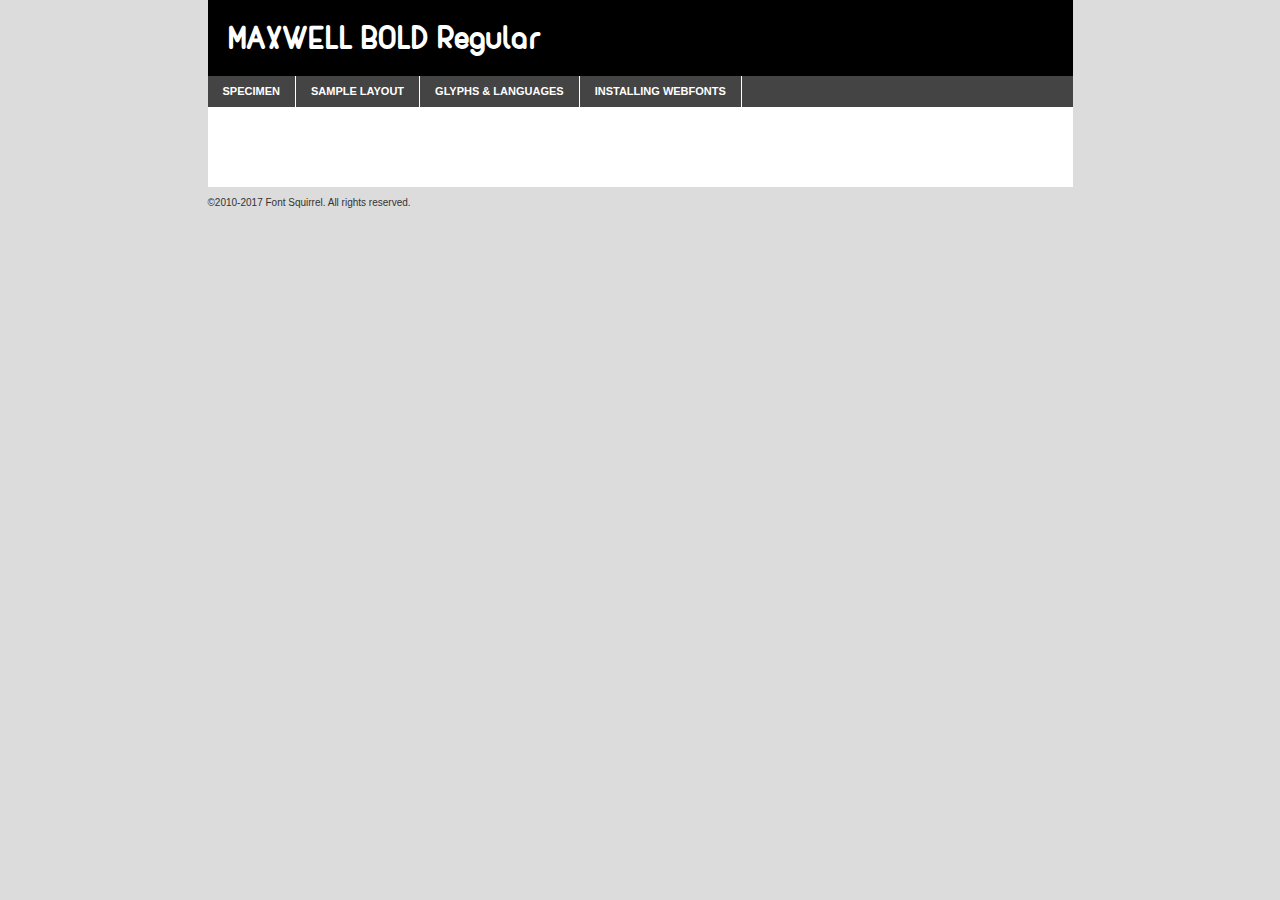
<file: font/maxwell.bold-demo.html>
<!DOCTYPE html PUBLIC "-//W3C//DTD XHTML 1.0 Transitional//EN"
	"http://www.w3.org/TR/xhtml1/DTD/xhtml1-transitional.dtd">

<html xmlns="http://www.w3.org/1999/xhtml" xml:lang="en" lang="en">
<head>
	<meta http-equiv="Content-Type" content="text/html; charset=utf-8" />
	<script src="http://ajax.googleapis.com/ajax/libs/jquery/1.7.2/jquery.min.js" type="text/javascript" charset="utf-8"></script>
	<script type="text/javascript">
	(function($){$.fn.easyTabs=function(option){var param=jQuery.extend({fadeSpeed:"fast",defaultContent:1,activeClass:'active'},option);$(this).each(function(){var thisId="#"+this.id;if(param.defaultContent==''){param.defaultContent=1;}
	if(typeof param.defaultContent=="number")
	{var defaultTab=$(thisId+" .tabs li:eq("+(param.defaultContent-1)+") a").attr('href').substr(1);}else{var defaultTab=param.defaultContent;}
	$(thisId+" .tabs li a").each(function(){var tabToHide=$(this).attr('href').substr(1);$("#"+tabToHide).addClass('easytabs-tab-content');});hideAll();changeContent(defaultTab);function hideAll(){$(thisId+" .easytabs-tab-content").hide();}
	function changeContent(tabId){hideAll();$(thisId+" .tabs li").removeClass(param.activeClass);$(thisId+" .tabs li a[href=#"+tabId+"]").closest('li').addClass(param.activeClass);if(param.fadeSpeed!="none")
	{$(thisId+" #"+tabId).fadeIn(param.fadeSpeed);}else{$(thisId+" #"+tabId).show();}}
	$(thisId+" .tabs li").click(function(){var tabId=$(this).find('a').attr('href').substr(1);changeContent(tabId);return false;});});}})(jQuery);
	</script>
	<link rel="stylesheet" href="specimen_files/specimen_stylesheet.css" type="text/css" charset="utf-8" />
	<link rel="stylesheet" href="stylesheet.css" type="text/css" charset="utf-8" />

	<style type="text/css">
					body{
				font-family: 'maxwell_boldregular';
							}
		</style>

	<title>MAXWELL BOLD Regular Specimen</title>
	
	
	<script type="text/javascript" charset="utf-8">
		$(document).ready(function() {
			$('#container').easyTabs({defaultContent:1});
		});
	</script>
</head>

<body>
<div id="container">
	<div id="header">
		MAXWELL BOLD Regular	</div>
	<ul class="tabs">
		<li><a href="#specimen">Specimen</a></li>
		<li><a href="#layout">Sample Layout</a></li>
				<li><a href="#glyphs">Glyphs &amp; Languages</a></li>
		<li><a href="#installing">Installing Webfonts</a></li>
		
	</ul>
	
	<div id="main_content">

		
			<div id="specimen">
		
				<div class="section">
					<div class="grid12 firstcol">
						<div class="huge">AaBb</div>
					</div>
				</div>
		
				<div class="section">
					<div class="glyph_range">A&#x200B;B&#x200b;C&#x200b;D&#x200b;E&#x200b;F&#x200b;G&#x200b;H&#x200b;I&#x200b;J&#x200b;K&#x200b;L&#x200b;M&#x200b;N&#x200b;O&#x200b;P&#x200b;Q&#x200b;R&#x200b;S&#x200b;T&#x200b;U&#x200b;V&#x200b;W&#x200b;X&#x200b;Y&#x200b;Z&#x200b;a&#x200b;b&#x200b;c&#x200b;d&#x200b;e&#x200b;f&#x200b;g&#x200b;h&#x200b;i&#x200b;j&#x200b;k&#x200b;l&#x200b;m&#x200b;n&#x200b;o&#x200b;p&#x200b;q&#x200b;r&#x200b;s&#x200b;t&#x200b;u&#x200b;v&#x200b;w&#x200b;x&#x200b;y&#x200b;z&#x200b;1&#x200b;2&#x200b;3&#x200b;4&#x200b;5&#x200b;6&#x200b;7&#x200b;8&#x200b;9&#x200b;0&#x200b;&amp;&#x200b;.&#x200b;,&#x200b;?&#x200b;!&#x200b;&#64;&#x200b;(&#x200b;)&#x200b;#&#x200b;$&#x200b;%&#x200b;*&#x200b;+&#x200b;-&#x200b;=&#x200b;:&#x200b;;</div>
				</div>
				<div class="section">
					<div class="grid12 firstcol">
						<table class="sample_table">
							<tr><td>10</td><td class="size10">abcdefghijklmnopqrstuvwxyzABCDEFGHIJKLMNOPQRSTUVWXYZ0123456789abcdefghijklmnopqrstuvwxyzABCDEFGHIJKLMNOPQRSTUVWXYZ0123456789abcdefghijklmnopqrstuvwxyzABCDEFGHIJKLMNOPQRSTUVWXYZ</td></tr>
							<tr><td>11</td><td class="size11">abcdefghijklmnopqrstuvwxyzABCDEFGHIJKLMNOPQRSTUVWXYZ0123456789abcdefghijklmnopqrstuvwxyzABCDEFGHIJKLMNOPQRSTUVWXYZ0123456789abcdefghijklmnopqrstuvwxyzABCDEFGHIJKLMNOPQRSTUVWXYZ</td></tr>
							<tr><td>12</td><td class="size12">abcdefghijklmnopqrstuvwxyzABCDEFGHIJKLMNOPQRSTUVWXYZ0123456789abcdefghijklmnopqrstuvwxyzABCDEFGHIJKLMNOPQRSTUVWXYZ0123456789abcdefghijklmnopqrstuvwxyzABCDEFGHIJKLMNOPQRSTUVWXYZ</td></tr>
							<tr><td>13</td><td class="size13">abcdefghijklmnopqrstuvwxyzABCDEFGHIJKLMNOPQRSTUVWXYZ0123456789abcdefghijklmnopqrstuvwxyzABCDEFGHIJKLMNOPQRSTUVWXYZ0123456789abcdefghijklmnopqrstuvwxyzABCDEFGHIJKLMNOPQRSTUVWXYZ</td></tr>
							<tr><td>14</td><td class="size14">abcdefghijklmnopqrstuvwxyzABCDEFGHIJKLMNOPQRSTUVWXYZ0123456789abcdefghijklmnopqrstuvwxyzABCDEFGHIJKLMNOPQRSTUVWXYZ0123456789abcdefghijklmnopqrstuvwxyzABCDEFGHIJKLMNOPQRSTUVWXYZ</td></tr>
							<tr><td>16</td><td class="size16">abcdefghijklmnopqrstuvwxyzABCDEFGHIJKLMNOPQRSTUVWXYZ0123456789abcdefghijklmnopqrstuvwxyzABCDEFGHIJKLMNOPQRSTUVWXYZ</td></tr>
							<tr><td>18</td><td class="size18">abcdefghijklmnopqrstuvwxyzABCDEFGHIJKLMNOPQRSTUVWXYZ0123456789abcdefghijklmnopqrstuvwxyzABCDEFGHIJKLMNOPQRSTUVWXYZ</td></tr>
							<tr><td>20</td><td class="size20">abcdefghijklmnopqrstuvwxyzABCDEFGHIJKLMNOPQRSTUVWXYZ0123456789abcdefghijklmnopqrstuvwxyzABCDEFGHIJKLMNOPQRSTUVWXYZ</td></tr>
							<tr><td>24</td><td class="size24">abcdefghijklmnopqrstuvwxyzABCDEFGHIJKLMNOPQRSTUVWXYZ0123456789abcdefghijklmnopqrstuvwxyzABCDEFGHIJKLMNOPQRSTUVWXYZ</td></tr>
							<tr><td>30</td><td class="size30">abcdefghijklmnopqrstuvwxyzABCDEFGHIJKLMNOPQRSTUVWXYZ0123456789abcdefghijklmnopqrstuvwxyzABCDEFGHIJKLMNOPQRSTUVWXYZ</td></tr>
							<tr><td>36</td><td class="size36">abcdefghijklmnopqrstuvwxyzABCDEFGHIJKLMNOPQRSTUVWXYZ0123456789abcdefghijklmnopqrstuvwxyzABCDEFGHIJKLMNOPQRSTUVWXYZ</td></tr>
							<tr><td>48</td><td class="size48">abcdefghijklmnopqrstuvwxyzABCDEFGHIJKLMNOPQRSTUVWXYZ0123456789abcdefghijklmnopqrstuvwxyzABCDEFGHIJKLMNOPQRSTUVWXYZ</td></tr>
							<tr><td>60</td><td class="size60">abcdefghijklmnopqrstuvwxyzABCDEFGHIJKLMNOPQRSTUVWXYZ0123456789abcdefghijklmnopqrstuvwxyzABCDEFGHIJKLMNOPQRSTUVWXYZ</td></tr>
							<tr><td>72</td><td class="size72">abcdefghijklmnopqrstuvwxyzABCDEFGHIJKLMNOPQRSTUVWXYZ0123456789abcdefghijklmnopqrstuvwxyzABCDEFGHIJKLMNOPQRSTUVWXYZ</td></tr>
							<tr><td>90</td><td class="size90">abcdefghijklmnopqrstuvwxyzABCDEFGHIJKLMNOPQRSTUVWXYZ0123456789abcdefghijklmnopqrstuvwxyzABCDEFGHIJKLMNOPQRSTUVWXYZ</td></tr>
						</table>
				
					</div>
			
				</div>
		
		
		
								<div class="section" id="bodycomparison">


										<div id="xheight">
				<div class="fontbody">&#x25FC;&#x25FC;&#x25FC;&#x25FC;&#x25FC;&#x25FC;&#x25FC;&#x25FC;&#x25FC;&#x25FC;&#x25FC;&#x25FC;&#x25FC;&#x25FC;&#x25FC;&#x25FC;&#x25FC;&#x25FC;&#x25FC;&#x25FC;&#x25FC;&#x25FC;&#x25FC;&#x25FC;&#x25FC;&#x25FC;&#x25FC;&#x25FC;&#x25FC;&#x25FC;&#x25FC;&#x25FC;&#x25FC;&#x25FC;&#x25FC;&#x25FC;&#x25FC;&#x25FC;&#x25FC;&#x25FC;&#x25FC;&#x25FC;&#x25FC;&#x25FC;&#x25FC;&#x25FC;&#x25FC;&#x25FC;&#x25FC;&#x25FC;&#x25FC;&#x25FC;&#x25FC;&#x25FC;&#x25FC;&#x25FC;&#x25FC;&#x25FC;&#x25FC;&#x25FC;&#x25FC;&#x25FC;&#x25FC;&#x25FC;&#x25FC;&#x25FC;&#x25FC;&#x25FC;&#x25FC;&#x25FC;&#x25FC;&#x25FC;&#x25FC;&#x25FC;&#x25FC;&#x25FC;&#x25FC;&#x25FC;&#x25FC;&#x25FC;&#x25FC;&#x25FC;&#x25FC;&#x25FC;&#x25FC;&#x25FC;&#x25FC;&#x25FC;&#x25FC;&#x25FC;&#x25FC;&#x25FC;&#x25FC;&#x25FC;&#x25FC;&#x25FC;&#x25FC;&#x25FC;&#x25FC;body</div><div class="arialbody">body</div><div class="verdanabody">body</div><div class="georgiabody">body</div></div>
										<div class="fontbody" style="z-index:1">
											body<span>MAXWELL BOLD Regular</span>
										</div>
										<div class="arialbody" style="z-index:1">
											body<span>Arial</span>
										</div>
										<div class="verdanabody" style="z-index:1">
											body<span>Verdana</span>
										</div>
										<div class="georgiabody" style="z-index:1">
											body<span>Georgia</span>
										</div>



								</div>
		
		
				<div class="section psample psample_row1" id="">
					
					<div class="grid2 firstcol">
						<p class="size10"><span>10.</span>Aenean lacinia bibendum nulla sed consectetur. Fusce dapibus, tellus ac cursus commodo, tortor mauris condimentum nibh, ut fermentum massa justo sit amet risus. Nullam id dolor id nibh ultricies vehicula ut id elit. Cum sociis natoque penatibus et magnis dis parturient montes, nascetur ridiculus mus. Nulla vitae elit libero, a pharetra augue.</p>
			
					</div>
					<div class="grid3">
						<p class="size11"><span>11.</span>Aenean lacinia bibendum nulla sed consectetur. Fusce dapibus, tellus ac cursus commodo, tortor mauris condimentum nibh, ut fermentum massa justo sit amet risus. Nullam id dolor id nibh ultricies vehicula ut id elit. Cum sociis natoque penatibus et magnis dis parturient montes, nascetur ridiculus mus. Nulla vitae elit libero, a pharetra augue.</p>
			
					</div>
					<div class="grid3">
						<p class="size12"><span>12.</span>Aenean lacinia bibendum nulla sed consectetur. Fusce dapibus, tellus ac cursus commodo, tortor mauris condimentum nibh, ut fermentum massa justo sit amet risus. Nullam id dolor id nibh ultricies vehicula ut id elit. Cum sociis natoque penatibus et magnis dis parturient montes, nascetur ridiculus mus. Nulla vitae elit libero, a pharetra augue.</p>
			
					</div>
					<div class="grid4">
						<p class="size13"><span>13.</span>Aenean lacinia bibendum nulla sed consectetur. Fusce dapibus, tellus ac cursus commodo, tortor mauris condimentum nibh, ut fermentum massa justo sit amet risus. Nullam id dolor id nibh ultricies vehicula ut id elit. Cum sociis natoque penatibus et magnis dis parturient montes, nascetur ridiculus mus. Nulla vitae elit libero, a pharetra augue.</p>
			
					</div>
					<div class="white_blend"></div>
					
				</div>
				<div class="section psample psample_row2" id="">
					<div class="grid3 firstcol">
						<p class="size14"><span>14.</span>Aenean lacinia bibendum nulla sed consectetur. Fusce dapibus, tellus ac cursus commodo, tortor mauris condimentum nibh, ut fermentum massa justo sit amet risus. Nullam id dolor id nibh ultricies vehicula ut id elit. Cum sociis natoque penatibus et magnis dis parturient montes, nascetur ridiculus mus. Nulla vitae elit libero, a pharetra augue.</p>
			
					</div>
					<div class="grid4">
						<p class="size16"><span>16.</span>Aenean lacinia bibendum nulla sed consectetur. Fusce dapibus, tellus ac cursus commodo, tortor mauris condimentum nibh, ut fermentum massa justo sit amet risus. Nullam id dolor id nibh ultricies vehicula ut id elit. Cum sociis natoque penatibus et magnis dis parturient montes, nascetur ridiculus mus. Nulla vitae elit libero, a pharetra augue.</p>
			
					</div>
					<div class="grid5">
						<p class="size18"><span>18.</span>Aenean lacinia bibendum nulla sed consectetur. Fusce dapibus, tellus ac cursus commodo, tortor mauris condimentum nibh, ut fermentum massa justo sit amet risus. Nullam id dolor id nibh ultricies vehicula ut id elit. Cum sociis natoque penatibus et magnis dis parturient montes, nascetur ridiculus mus. Nulla vitae elit libero, a pharetra augue.</p>
			
					</div>

					<div class="white_blend"></div>

				</div>
				
				<div class="section psample psample_row3" id="">
					<div class="grid5 firstcol">
						<p class="size20"><span>20.</span>Aenean lacinia bibendum nulla sed consectetur. Fusce dapibus, tellus ac cursus commodo, tortor mauris condimentum nibh, ut fermentum massa justo sit amet risus. Nullam id dolor id nibh ultricies vehicula ut id elit. Cum sociis natoque penatibus et magnis dis parturient montes, nascetur ridiculus mus. Nulla vitae elit libero, a pharetra augue.</p>
					</div>
					<div class="grid7">
						<p class="size24"><span>24.</span>Aenean lacinia bibendum nulla sed consectetur. Fusce dapibus, tellus ac cursus commodo, tortor mauris condimentum nibh, ut fermentum massa justo sit amet risus. Nullam id dolor id nibh ultricies vehicula ut id elit. Cum sociis natoque penatibus et magnis dis parturient montes, nascetur ridiculus mus. Nulla vitae elit libero, a pharetra augue.</p>
					</div>
					
					<div class="white_blend"></div>
					
				</div>
				
				<div class="section psample psample_row4" id="">
					<div class="grid12 firstcol">
						<p class="size30"><span>30.</span>Aenean lacinia bibendum nulla sed consectetur. Fusce dapibus, tellus ac cursus commodo, tortor mauris condimentum nibh, ut fermentum massa justo sit amet risus. Nullam id dolor id nibh ultricies vehicula ut id elit. Cum sociis natoque penatibus et magnis dis parturient montes, nascetur ridiculus mus. Nulla vitae elit libero, a pharetra augue.</p>
					</div>
					<div class="white_blend"></div>
					
				</div>
				
				
				
				<div class="section psample psample_row1 fullreverse">
					<div class="grid2 firstcol">
						<p class="size10"><span>10.</span>Aenean lacinia bibendum nulla sed consectetur. Fusce dapibus, tellus ac cursus commodo, tortor mauris condimentum nibh, ut fermentum massa justo sit amet risus. Nullam id dolor id nibh ultricies vehicula ut id elit. Cum sociis natoque penatibus et magnis dis parturient montes, nascetur ridiculus mus. Nulla vitae elit libero, a pharetra augue.</p>
			
					</div>
					<div class="grid3">
						<p class="size11"><span>11.</span>Aenean lacinia bibendum nulla sed consectetur. Fusce dapibus, tellus ac cursus commodo, tortor mauris condimentum nibh, ut fermentum massa justo sit amet risus. Nullam id dolor id nibh ultricies vehicula ut id elit. Cum sociis natoque penatibus et magnis dis parturient montes, nascetur ridiculus mus. Nulla vitae elit libero, a pharetra augue.</p>
			
					</div>
					<div class="grid3">
						<p class="size12"><span>12.</span>Aenean lacinia bibendum nulla sed consectetur. Fusce dapibus, tellus ac cursus commodo, tortor mauris condimentum nibh, ut fermentum massa justo sit amet risus. Nullam id dolor id nibh ultricies vehicula ut id elit. Cum sociis natoque penatibus et magnis dis parturient montes, nascetur ridiculus mus. Nulla vitae elit libero, a pharetra augue.</p>
			
					</div>
					<div class="grid4">
						<p class="size13"><span>13.</span>Aenean lacinia bibendum nulla sed consectetur. Fusce dapibus, tellus ac cursus commodo, tortor mauris condimentum nibh, ut fermentum massa justo sit amet risus. Nullam id dolor id nibh ultricies vehicula ut id elit. Cum sociis natoque penatibus et magnis dis parturient montes, nascetur ridiculus mus. Nulla vitae elit libero, a pharetra augue.</p>
			
					</div>
					<div class="black_blend"></div>
					
				</div>
				
				<div class="section psample psample_row2 fullreverse">
					<div class="grid3 firstcol">
						<p class="size14"><span>14.</span>Aenean lacinia bibendum nulla sed consectetur. Fusce dapibus, tellus ac cursus commodo, tortor mauris condimentum nibh, ut fermentum massa justo sit amet risus. Nullam id dolor id nibh ultricies vehicula ut id elit. Cum sociis natoque penatibus et magnis dis parturient montes, nascetur ridiculus mus. Nulla vitae elit libero, a pharetra augue.</p>
			
					</div>
					<div class="grid4">
						<p class="size16"><span>16.</span>Aenean lacinia bibendum nulla sed consectetur. Fusce dapibus, tellus ac cursus commodo, tortor mauris condimentum nibh, ut fermentum massa justo sit amet risus. Nullam id dolor id nibh ultricies vehicula ut id elit. Cum sociis natoque penatibus et magnis dis parturient montes, nascetur ridiculus mus. Nulla vitae elit libero, a pharetra augue.</p>
			
					</div>
					<div class="grid5">
						<p class="size18"><span>18.</span>Aenean lacinia bibendum nulla sed consectetur. Fusce dapibus, tellus ac cursus commodo, tortor mauris condimentum nibh, ut fermentum massa justo sit amet risus. Nullam id dolor id nibh ultricies vehicula ut id elit. Cum sociis natoque penatibus et magnis dis parturient montes, nascetur ridiculus mus. Nulla vitae elit libero, a pharetra augue.</p>
			
					</div>
					<div class="black_blend"></div>

				</div>
				
				<div class="section psample fullreverse psample_row3" id="">
					<div class="grid5 firstcol">
						<p class="size20"><span>20.</span>Aenean lacinia bibendum nulla sed consectetur. Fusce dapibus, tellus ac cursus commodo, tortor mauris condimentum nibh, ut fermentum massa justo sit amet risus. Nullam id dolor id nibh ultricies vehicula ut id elit. Cum sociis natoque penatibus et magnis dis parturient montes, nascetur ridiculus mus. Nulla vitae elit libero, a pharetra augue.</p>
					</div>
					<div class="grid7">
						<p class="size24"><span>24.</span>Aenean lacinia bibendum nulla sed consectetur. Fusce dapibus, tellus ac cursus commodo, tortor mauris condimentum nibh, ut fermentum massa justo sit amet risus. Nullam id dolor id nibh ultricies vehicula ut id elit. Cum sociis natoque penatibus et magnis dis parturient montes, nascetur ridiculus mus. Nulla vitae elit libero, a pharetra augue.</p>
					</div>
					
					<div class="black_blend"></div>
					
				</div>
				
				<div class="section psample fullreverse psample_row4" id="" style="border-bottom: 20px #000 solid;">
					<div class="grid12 firstcol">
						<p class="size30"><span>30.</span>Aenean lacinia bibendum nulla sed consectetur. Fusce dapibus, tellus ac cursus commodo, tortor mauris condimentum nibh, ut fermentum massa justo sit amet risus. Nullam id dolor id nibh ultricies vehicula ut id elit. Cum sociis natoque penatibus et magnis dis parturient montes, nascetur ridiculus mus. Nulla vitae elit libero, a pharetra augue.</p>
					</div>
					<div class="black_blend"></div>
					
				</div>
				
				
				
				
			</div>
			
			<div id="layout">
				
				<div class="section">
					
					<div class="grid12 firstcol">
						<h1>Lorem Ipsum Dolor</h1>
						<h2>Etiam porta sem malesuada magna mollis euismod</h2>
						
						<p class="byline">By <a href="#link">Aenean Lacinia</a></p>
					</div>
				</div>
				<div class="section">
					<div class="grid8 firstcol">
						<p class="large">Donec sed odio dui. Morbi leo risus, porta ac consectetur ac, vestibulum at eros. Fusce dapibus, tellus ac cursus commodo, tortor mauris condimentum nibh, ut fermentum massa justo sit amet risus. </p>

						
						<h3>Pellentesque ornare sem</h3>

						<p>Maecenas sed diam eget risus varius blandit sit amet non magna. Maecenas faucibus mollis interdum. Donec ullamcorper nulla non metus auctor fringilla. Nullam id dolor id nibh ultricies vehicula ut id elit. Nullam id dolor id nibh ultricies vehicula ut id elit. </p>

						<p>Aenean eu leo quam. Pellentesque ornare sem lacinia quam venenatis vestibulum. Lorem ipsum dolor sit amet, consectetur adipiscing elit. Cum sociis natoque penatibus et magnis dis parturient montes, nascetur ridiculus mus. </p>

						<p>Nulla vitae elit libero, a pharetra augue. Praesent commodo cursus magna, vel scelerisque nisl consectetur et. Aenean lacinia bibendum nulla sed consectetur. </p>

						<p>Nullam quis risus eget urna mollis ornare vel eu leo. Nullam quis risus eget urna mollis ornare vel eu leo. Maecenas sed diam eget risus varius blandit sit amet non magna. Donec ullamcorper nulla non metus auctor fringilla. </p>

						<h3>Cras mattis consectetur</h3>

						<p>Aenean eu leo quam. Pellentesque ornare sem lacinia quam venenatis vestibulum. Aenean lacinia bibendum nulla sed consectetur. Integer posuere erat a ante venenatis dapibus posuere velit aliquet. Cras mattis consectetur purus sit amet fermentum. </p>

						<p>Nullam id dolor id nibh ultricies vehicula ut id elit. Nullam quis risus eget urna mollis ornare vel eu leo. Cras mattis consectetur purus sit amet fermentum.</p>
					</div>
					
					<div class="grid4 sidebar">
						
						<div class="box reverse">
							<p class="last">Nullam quis risus eget urna mollis ornare vel eu leo. Donec ullamcorper nulla non metus auctor fringilla. Cras mattis consectetur purus sit amet fermentum. Sed posuere consectetur est at lobortis. Lorem ipsum dolor sit amet, consectetur adipiscing elit. </p>
						</div>
						
						<p class="caption">Maecenas sed diam eget risus varius.</p>

						<p>Vestibulum id ligula porta felis euismod semper. Integer posuere erat a ante venenatis dapibus posuere velit aliquet. Vestibulum id ligula porta felis euismod semper. Sed posuere consectetur est at lobortis. Maecenas sed diam eget risus varius blandit sit amet non magna. Fusce dapibus, tellus ac cursus commodo, tortor mauris condimentum nibh, ut fermentum massa justo sit amet risus. </p>

					

						<p>Duis mollis, est non commodo luctus, nisi erat porttitor ligula, eget lacinia odio sem nec elit. Aenean lacinia bibendum nulla sed consectetur. Vivamus sagittis lacus vel augue laoreet rutrum faucibus dolor auctor. Aenean lacinia bibendum nulla sed consectetur. Nullam quis risus eget urna mollis ornare vel eu leo. </p>

						<p>Praesent commodo cursus magna, vel scelerisque nisl consectetur et. Donec ullamcorper nulla non metus auctor fringilla. Maecenas faucibus mollis interdum. Fusce dapibus, tellus ac cursus commodo, tortor mauris condimentum nibh, ut fermentum massa justo sit amet risus. </p>

					</div>
				</div>
				
			</div>


			



		<div id="glyphs">
			<div class="section">
				<div class="grid12 firstcol">
			
				<h1>Language Support</h1>
				<p>The subset of MAXWELL BOLD Regular in this kit supports the following languages:<br />
			
					Albanian, Basque, Breton, Chamorro, Danish, English, Faroese, Finnish, Frisian, Galician, German, Icelandic, Italian, Malagasy, Norwegian, Portuguese, Spanish, Alsatian, Aragonese, Arapaho, Arrernte, Asturian, Aymara, Bislama, Cebuano, Corsican, Fijian, French_creole, Genoese, Gilbertese, Greenlandic, Haitian_creole, Hiligaynon, Hmong, Hopi, Ibanag, Iloko_ilokano, Indonesian, Interglossa_glosa, Interlingua, Irish_gaelic, Jerriais, Lojban, Lombard, Luxembourgeois, Manx, Mohawk, Norfolk_pitcairnese, Occitan, Oromo, Pangasinan, Papiamento, Piedmontese, Potawatomi, Rhaeto-romance, Romansh, Rotokas, Sami_lule, Sardinian, Scots_gaelic, Seychelles_creole, Shona, Sicilian, Somali, Southern_ndebele, Swahili, Swati_swazi, Tagalog_filipino_pilipino, Tetum, Tok_pisin, Uyghur_latinized, Volapuk, Walloon, Warlpiri, Xhosa, Yapese, Zulu, Latinbasic, Ubasic, Demo				</p>
				<h1>Glyph Chart</h1>
				<p>The subset of MAXWELL BOLD Regular in this kit includes all the glyphs listed below. Unicode entities are included above each glyph to help you insert individual characters into your layout.</p>
				<div id="glyph_chart">
			
																				 <div><p>&amp;#13;</p>&#13;</div>
																				 <div><p>&amp;#32;</p>&#32;</div>
																				 <div><p>&amp;#33;</p>&#33;</div>
																				 <div><p>&amp;#34;</p>&#34;</div>
																				 <div><p>&amp;#35;</p>&#35;</div>
																				 <div><p>&amp;#36;</p>&#36;</div>
																				 <div><p>&amp;#37;</p>&#37;</div>
																				 <div><p>&amp;#38;</p>&#38;</div>
																				 <div><p>&amp;#39;</p>&#39;</div>
																				 <div><p>&amp;#40;</p>&#40;</div>
																				 <div><p>&amp;#41;</p>&#41;</div>
																				 <div><p>&amp;#42;</p>&#42;</div>
																				 <div><p>&amp;#43;</p>&#43;</div>
																				 <div><p>&amp;#44;</p>&#44;</div>
																				 <div><p>&amp;#45;</p>&#45;</div>
																				 <div><p>&amp;#46;</p>&#46;</div>
																				 <div><p>&amp;#47;</p>&#47;</div>
																				 <div><p>&amp;#48;</p>&#48;</div>
																				 <div><p>&amp;#49;</p>&#49;</div>
																				 <div><p>&amp;#50;</p>&#50;</div>
																				 <div><p>&amp;#51;</p>&#51;</div>
																				 <div><p>&amp;#52;</p>&#52;</div>
																				 <div><p>&amp;#53;</p>&#53;</div>
																				 <div><p>&amp;#54;</p>&#54;</div>
																				 <div><p>&amp;#55;</p>&#55;</div>
																				 <div><p>&amp;#56;</p>&#56;</div>
																				 <div><p>&amp;#57;</p>&#57;</div>
																				 <div><p>&amp;#58;</p>&#58;</div>
																				 <div><p>&amp;#59;</p>&#59;</div>
																				 <div><p>&amp;#60;</p>&#60;</div>
																				 <div><p>&amp;#61;</p>&#61;</div>
																				 <div><p>&amp;#62;</p>&#62;</div>
																				 <div><p>&amp;#63;</p>&#63;</div>
																				 <div><p>&amp;#64;</p>&#64;</div>
																				 <div><p>&amp;#65;</p>&#65;</div>
																				 <div><p>&amp;#66;</p>&#66;</div>
																				 <div><p>&amp;#67;</p>&#67;</div>
																				 <div><p>&amp;#68;</p>&#68;</div>
																				 <div><p>&amp;#69;</p>&#69;</div>
																				 <div><p>&amp;#70;</p>&#70;</div>
																				 <div><p>&amp;#71;</p>&#71;</div>
																				 <div><p>&amp;#72;</p>&#72;</div>
																				 <div><p>&amp;#73;</p>&#73;</div>
																				 <div><p>&amp;#74;</p>&#74;</div>
																				 <div><p>&amp;#75;</p>&#75;</div>
																				 <div><p>&amp;#76;</p>&#76;</div>
																				 <div><p>&amp;#77;</p>&#77;</div>
																				 <div><p>&amp;#78;</p>&#78;</div>
																				 <div><p>&amp;#79;</p>&#79;</div>
																				 <div><p>&amp;#80;</p>&#80;</div>
																				 <div><p>&amp;#81;</p>&#81;</div>
																				 <div><p>&amp;#82;</p>&#82;</div>
																				 <div><p>&amp;#83;</p>&#83;</div>
																				 <div><p>&amp;#84;</p>&#84;</div>
																				 <div><p>&amp;#85;</p>&#85;</div>
																				 <div><p>&amp;#86;</p>&#86;</div>
																				 <div><p>&amp;#87;</p>&#87;</div>
																				 <div><p>&amp;#88;</p>&#88;</div>
																				 <div><p>&amp;#89;</p>&#89;</div>
																				 <div><p>&amp;#90;</p>&#90;</div>
																				 <div><p>&amp;#91;</p>&#91;</div>
																				 <div><p>&amp;#92;</p>&#92;</div>
																				 <div><p>&amp;#93;</p>&#93;</div>
																				 <div><p>&amp;#94;</p>&#94;</div>
																				 <div><p>&amp;#95;</p>&#95;</div>
																				 <div><p>&amp;#96;</p>&#96;</div>
																				 <div><p>&amp;#97;</p>&#97;</div>
																				 <div><p>&amp;#98;</p>&#98;</div>
																				 <div><p>&amp;#99;</p>&#99;</div>
																				 <div><p>&amp;#100;</p>&#100;</div>
																				 <div><p>&amp;#101;</p>&#101;</div>
																				 <div><p>&amp;#102;</p>&#102;</div>
																				 <div><p>&amp;#103;</p>&#103;</div>
																				 <div><p>&amp;#104;</p>&#104;</div>
																				 <div><p>&amp;#105;</p>&#105;</div>
																				 <div><p>&amp;#106;</p>&#106;</div>
																				 <div><p>&amp;#107;</p>&#107;</div>
																				 <div><p>&amp;#108;</p>&#108;</div>
																				 <div><p>&amp;#109;</p>&#109;</div>
																				 <div><p>&amp;#110;</p>&#110;</div>
																				 <div><p>&amp;#111;</p>&#111;</div>
																				 <div><p>&amp;#112;</p>&#112;</div>
																				 <div><p>&amp;#113;</p>&#113;</div>
																				 <div><p>&amp;#114;</p>&#114;</div>
																				 <div><p>&amp;#115;</p>&#115;</div>
																				 <div><p>&amp;#116;</p>&#116;</div>
																				 <div><p>&amp;#117;</p>&#117;</div>
																				 <div><p>&amp;#118;</p>&#118;</div>
																				 <div><p>&amp;#119;</p>&#119;</div>
																				 <div><p>&amp;#120;</p>&#120;</div>
																				 <div><p>&amp;#121;</p>&#121;</div>
																				 <div><p>&amp;#122;</p>&#122;</div>
																				 <div><p>&amp;#123;</p>&#123;</div>
																				 <div><p>&amp;#124;</p>&#124;</div>
																				 <div><p>&amp;#125;</p>&#125;</div>
																				 <div><p>&amp;#126;</p>&#126;</div>
																				 <div><p>&amp;#160;</p>&#160;</div>
																				 <div><p>&amp;#161;</p>&#161;</div>
																				 <div><p>&amp;#162;</p>&#162;</div>
																				 <div><p>&amp;#163;</p>&#163;</div>
																				 <div><p>&amp;#164;</p>&#164;</div>
																				 <div><p>&amp;#165;</p>&#165;</div>
																				 <div><p>&amp;#166;</p>&#166;</div>
																				 <div><p>&amp;#167;</p>&#167;</div>
																				 <div><p>&amp;#168;</p>&#168;</div>
																				 <div><p>&amp;#169;</p>&#169;</div>
																				 <div><p>&amp;#170;</p>&#170;</div>
																				 <div><p>&amp;#171;</p>&#171;</div>
																				 <div><p>&amp;#172;</p>&#172;</div>
																				 <div><p>&amp;#173;</p>&#173;</div>
																				 <div><p>&amp;#174;</p>&#174;</div>
																				 <div><p>&amp;#175;</p>&#175;</div>
																				 <div><p>&amp;#176;</p>&#176;</div>
																				 <div><p>&amp;#177;</p>&#177;</div>
																				 <div><p>&amp;#178;</p>&#178;</div>
																				 <div><p>&amp;#179;</p>&#179;</div>
																				 <div><p>&amp;#180;</p>&#180;</div>
																				 <div><p>&amp;#181;</p>&#181;</div>
																				 <div><p>&amp;#182;</p>&#182;</div>
																				 <div><p>&amp;#183;</p>&#183;</div>
																				 <div><p>&amp;#184;</p>&#184;</div>
																				 <div><p>&amp;#185;</p>&#185;</div>
																				 <div><p>&amp;#186;</p>&#186;</div>
																				 <div><p>&amp;#187;</p>&#187;</div>
																				 <div><p>&amp;#188;</p>&#188;</div>
																				 <div><p>&amp;#189;</p>&#189;</div>
																				 <div><p>&amp;#190;</p>&#190;</div>
																				 <div><p>&amp;#191;</p>&#191;</div>
																				 <div><p>&amp;#192;</p>&#192;</div>
																				 <div><p>&amp;#193;</p>&#193;</div>
																				 <div><p>&amp;#194;</p>&#194;</div>
																				 <div><p>&amp;#195;</p>&#195;</div>
																				 <div><p>&amp;#196;</p>&#196;</div>
																				 <div><p>&amp;#197;</p>&#197;</div>
																				 <div><p>&amp;#198;</p>&#198;</div>
																				 <div><p>&amp;#199;</p>&#199;</div>
																				 <div><p>&amp;#200;</p>&#200;</div>
																				 <div><p>&amp;#201;</p>&#201;</div>
																				 <div><p>&amp;#202;</p>&#202;</div>
																				 <div><p>&amp;#203;</p>&#203;</div>
																				 <div><p>&amp;#204;</p>&#204;</div>
																				 <div><p>&amp;#205;</p>&#205;</div>
																				 <div><p>&amp;#206;</p>&#206;</div>
																				 <div><p>&amp;#207;</p>&#207;</div>
																				 <div><p>&amp;#208;</p>&#208;</div>
																				 <div><p>&amp;#209;</p>&#209;</div>
																				 <div><p>&amp;#210;</p>&#210;</div>
																				 <div><p>&amp;#211;</p>&#211;</div>
																				 <div><p>&amp;#212;</p>&#212;</div>
																				 <div><p>&amp;#213;</p>&#213;</div>
																				 <div><p>&amp;#214;</p>&#214;</div>
																				 <div><p>&amp;#215;</p>&#215;</div>
																				 <div><p>&amp;#216;</p>&#216;</div>
																				 <div><p>&amp;#217;</p>&#217;</div>
																				 <div><p>&amp;#218;</p>&#218;</div>
																				 <div><p>&amp;#219;</p>&#219;</div>
																				 <div><p>&amp;#220;</p>&#220;</div>
																				 <div><p>&amp;#221;</p>&#221;</div>
																				 <div><p>&amp;#222;</p>&#222;</div>
																				 <div><p>&amp;#223;</p>&#223;</div>
																				 <div><p>&amp;#224;</p>&#224;</div>
																				 <div><p>&amp;#225;</p>&#225;</div>
																				 <div><p>&amp;#226;</p>&#226;</div>
																				 <div><p>&amp;#227;</p>&#227;</div>
																				 <div><p>&amp;#228;</p>&#228;</div>
																				 <div><p>&amp;#229;</p>&#229;</div>
																				 <div><p>&amp;#230;</p>&#230;</div>
																				 <div><p>&amp;#231;</p>&#231;</div>
																				 <div><p>&amp;#232;</p>&#232;</div>
																				 <div><p>&amp;#233;</p>&#233;</div>
																				 <div><p>&amp;#234;</p>&#234;</div>
																				 <div><p>&amp;#235;</p>&#235;</div>
																				 <div><p>&amp;#236;</p>&#236;</div>
																				 <div><p>&amp;#237;</p>&#237;</div>
																				 <div><p>&amp;#238;</p>&#238;</div>
																				 <div><p>&amp;#239;</p>&#239;</div>
																				 <div><p>&amp;#240;</p>&#240;</div>
																				 <div><p>&amp;#241;</p>&#241;</div>
																				 <div><p>&amp;#242;</p>&#242;</div>
																				 <div><p>&amp;#243;</p>&#243;</div>
																				 <div><p>&amp;#244;</p>&#244;</div>
																				 <div><p>&amp;#245;</p>&#245;</div>
																				 <div><p>&amp;#246;</p>&#246;</div>
																				 <div><p>&amp;#247;</p>&#247;</div>
																				 <div><p>&amp;#248;</p>&#248;</div>
																				 <div><p>&amp;#249;</p>&#249;</div>
																				 <div><p>&amp;#250;</p>&#250;</div>
																				 <div><p>&amp;#251;</p>&#251;</div>
																				 <div><p>&amp;#252;</p>&#252;</div>
																				 <div><p>&amp;#253;</p>&#253;</div>
																				 <div><p>&amp;#254;</p>&#254;</div>
																				 <div><p>&amp;#255;</p>&#255;</div>
																				 <div><p>&amp;#710;</p>&#710;</div>
																				 <div><p>&amp;#732;</p>&#732;</div>
																				 <div><p>&amp;#8192;</p>&#8192;</div>
																				 <div><p>&amp;#8193;</p>&#8193;</div>
																				 <div><p>&amp;#8194;</p>&#8194;</div>
																				 <div><p>&amp;#8195;</p>&#8195;</div>
																				 <div><p>&amp;#8196;</p>&#8196;</div>
																				 <div><p>&amp;#8197;</p>&#8197;</div>
																				 <div><p>&amp;#8198;</p>&#8198;</div>
																				 <div><p>&amp;#8199;</p>&#8199;</div>
																				 <div><p>&amp;#8200;</p>&#8200;</div>
																				 <div><p>&amp;#8201;</p>&#8201;</div>
																				 <div><p>&amp;#8202;</p>&#8202;</div>
																				 <div><p>&amp;#8208;</p>&#8208;</div>
																				 <div><p>&amp;#8209;</p>&#8209;</div>
																				 <div><p>&amp;#8210;</p>&#8210;</div>
																				 <div><p>&amp;#8211;</p>&#8211;</div>
																				 <div><p>&amp;#8212;</p>&#8212;</div>
																				 <div><p>&amp;#8216;</p>&#8216;</div>
																				 <div><p>&amp;#8217;</p>&#8217;</div>
																				 <div><p>&amp;#8218;</p>&#8218;</div>
																				 <div><p>&amp;#8220;</p>&#8220;</div>
																				 <div><p>&amp;#8221;</p>&#8221;</div>
																				 <div><p>&amp;#8222;</p>&#8222;</div>
																				 <div><p>&amp;#8226;</p>&#8226;</div>
																				 <div><p>&amp;#8230;</p>&#8230;</div>
																				 <div><p>&amp;#8239;</p>&#8239;</div>
																				 <div><p>&amp;#8249;</p>&#8249;</div>
																				 <div><p>&amp;#8250;</p>&#8250;</div>
																				 <div><p>&amp;#8287;</p>&#8287;</div>
																				 <div><p>&amp;#8364;</p>&#8364;</div>
																				 <div><p>&amp;#8482;</p>&#8482;</div>
																				 <div><p>&amp;#9724;</p>&#9724;</div>
																																						</div>	
				</div>
		
		
			</div>
		</div>
		
		
		<div id="specs">
			
		</div>
	
		<div id="installing">
			<div class="section">
				<div class="grid7 firstcol">
					<h1>Installing Webfonts</h1>
					
					<p>Webfonts are supported by all major browser platforms but not all in the same way. There are currently four different font formats that must be included in order to target all browsers. This includes TTF, WOFF, EOT and SVG.</p>
					
					<h2>1. Upload your webfonts</h2>
					<p>You must upload your webfont kit to your website. They should be in or near the same directory as your CSS files.</p>
					
					<h2>2. Include the webfont stylesheet</h2>
					<p>A special CSS @font-face declaration helps the various browsers select the appropriate font it needs without causing you a bunch of headaches. Learn more about this syntax by reading the <a href="https://www.fontspring.com/blog/further-hardening-of-the-bulletproof-syntax">Fontspring blog post</a> about it. The code for it is as follows:</p>


<code>
@font-face{ 
	font-family: 'MyWebFont';
	src: url('WebFont.eot');
	src: url('WebFont.eot?#iefix') format('embedded-opentype'),
	     url('WebFont.woff') format('woff'),
	     url('WebFont.ttf') format('truetype'),
	     url('WebFont.svg#webfont') format('svg');
}
</code>

	<p>We've already gone ahead and generated the code for you. All you have to do is link to the stylesheet in your HTML, like this:</p>
	<code>&lt;link rel=&quot;stylesheet&quot; href=&quot;stylesheet.css&quot; type=&quot;text/css&quot; charset=&quot;utf-8&quot; /&gt;</code>

					<h2>3. Modify your own stylesheet</h2>
					<p>To take advantage of your new fonts, you must tell your stylesheet to use them. Look at the original @font-face declaration above and find the property called "font-family." The name linked there will be what you use to reference the font. Prepend that webfont name to the font stack in the "font-family" property, inside the selector you want to change. For example:</p>
<code>p { font-family: 'WebFont', Arial, sans-serif; }</code>

<h2>4. Test</h2>
<p>Getting webfonts to work cross-browser <em>can</em> be tricky. Use the information in the sidebar to help you if you find that fonts aren't loading in a particular browser.</p>
				</div>
				
				<div class="grid5 sidebar">
					<div class="box">
						<h2>Troubleshooting<br />Font-Face Problems</h2>
						<p>Having trouble getting your webfonts to load in your new website? Here are some tips to sort out what might be the problem.</p>

						<h3>Fonts not showing in any browser</h3>

						<p>This sounds like you need to work on the plumbing. You either did not upload the fonts to the correct directory, or you did not link the fonts properly in the CSS. If you've confirmed that all this is correct and you still have a problem, take a look at your .htaccess file and see if requests are getting intercepted.</p>

						<h3>Fonts not loading in iPhone or iPad</h3>

						<p>The most common problem here is that you are serving the fonts from an IIS server. IIS refuses to serve files that have unknown MIME types. If that is the case, you must set the MIME type for SVG to "image/svg+xml" in the server settings. Follow these instructions from Microsoft if you need help.</p>

						<h3>Fonts not loading in Firefox</h3>

						<p>The primary reason for this failure? You are still using a version Firefox older than 3.5. So upgrade already! If that isn't it, then you are very likely serving fonts from a different domain. Firefox requires that all font assets be served from the same domain. Lastly it is possible that you need to add WOFF to your list of MIME types (if you are serving via IIS.)</p>

						<h3>Fonts not loading in IE</h3>

						<p>Are you looking at Internet Explorer on an actual Windows machine or are you cheating by using a service like Adobe BrowserLab? Many of these screenshot services do not render @font-face for IE. Best to test it on a real machine.</p>

						<h3>Fonts not loading in IE9</h3>

						<p>IE9, like Firefox, requires that fonts be served from the same domain as the website. Make sure that is the case.</p>
					</div>
				</div>
			</div>
			
		</div>
	
	</div>
	<div id="footer">
		<p>&copy;2010-2017 Font Squirrel. All rights reserved.</p>
	</div>
</div>
</body>
</html>
</file>
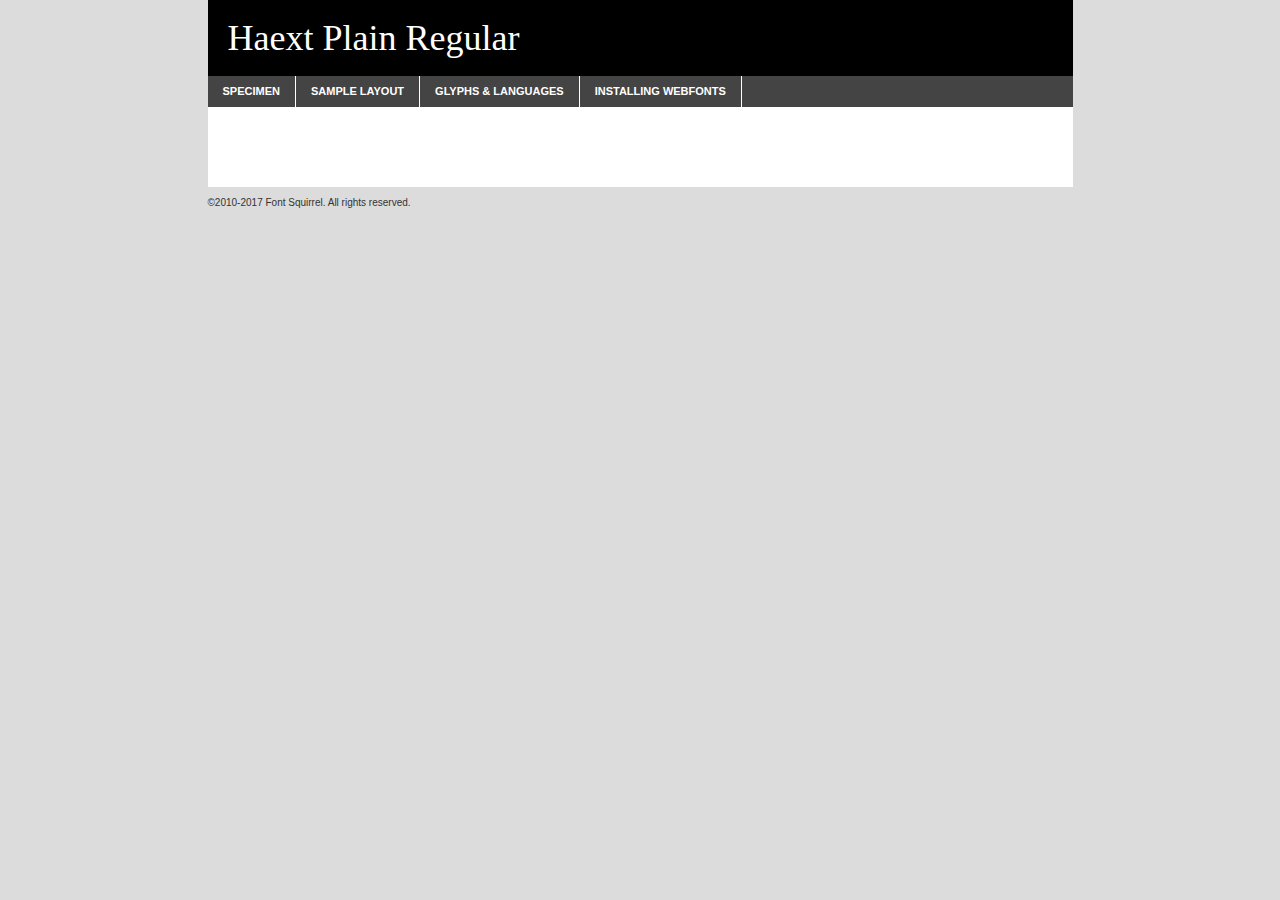
<file: font/cool/haext_plain-demo.html>
<!DOCTYPE html PUBLIC "-//W3C//DTD XHTML 1.0 Transitional//EN"
	"http://www.w3.org/TR/xhtml1/DTD/xhtml1-transitional.dtd">

<html xmlns="http://www.w3.org/1999/xhtml" xml:lang="en" lang="en">
<head>
	<meta http-equiv="Content-Type" content="text/html; charset=utf-8" />
	<script src="http://ajax.googleapis.com/ajax/libs/jquery/1.7.2/jquery.min.js" type="text/javascript" charset="utf-8"></script>
	<script type="text/javascript">
	(function($){$.fn.easyTabs=function(option){var param=jQuery.extend({fadeSpeed:"fast",defaultContent:1,activeClass:'active'},option);$(this).each(function(){var thisId="#"+this.id;if(param.defaultContent==''){param.defaultContent=1;}
	if(typeof param.defaultContent=="number")
	{var defaultTab=$(thisId+" .tabs li:eq("+(param.defaultContent-1)+") a").attr('href').substr(1);}else{var defaultTab=param.defaultContent;}
	$(thisId+" .tabs li a").each(function(){var tabToHide=$(this).attr('href').substr(1);$("#"+tabToHide).addClass('easytabs-tab-content');});hideAll();changeContent(defaultTab);function hideAll(){$(thisId+" .easytabs-tab-content").hide();}
	function changeContent(tabId){hideAll();$(thisId+" .tabs li").removeClass(param.activeClass);$(thisId+" .tabs li a[href=#"+tabId+"]").closest('li').addClass(param.activeClass);if(param.fadeSpeed!="none")
	{$(thisId+" #"+tabId).fadeIn(param.fadeSpeed);}else{$(thisId+" #"+tabId).show();}}
	$(thisId+" .tabs li").click(function(){var tabId=$(this).find('a').attr('href').substr(1);changeContent(tabId);return false;});});}})(jQuery);
	</script>
	<link rel="stylesheet" href="specimen_files/specimen_stylesheet.css" type="text/css" charset="utf-8" />
	<link rel="stylesheet" href="stylesheet.css" type="text/css" charset="utf-8" />

	<style type="text/css">
					body{
				font-family: 'haext_plainregular';
							}
		</style>

	<title>Haext Plain Regular Specimen</title>
	
	
	<script type="text/javascript" charset="utf-8">
		$(document).ready(function() {
			$('#container').easyTabs({defaultContent:1});
		});
	</script>
</head>

<body>
<div id="container">
	<div id="header">
		Haext Plain Regular	</div>
	<ul class="tabs">
		<li><a href="#specimen">Specimen</a></li>
		<li><a href="#layout">Sample Layout</a></li>
				<li><a href="#glyphs">Glyphs &amp; Languages</a></li>
		<li><a href="#installing">Installing Webfonts</a></li>
		
	</ul>
	
	<div id="main_content">

		
			<div id="specimen">
		
				<div class="section">
					<div class="grid12 firstcol">
						<div class="huge">AaBb</div>
					</div>
				</div>
		
				<div class="section">
					<div class="glyph_range">A&#x200B;B&#x200b;C&#x200b;D&#x200b;E&#x200b;F&#x200b;G&#x200b;H&#x200b;I&#x200b;J&#x200b;K&#x200b;L&#x200b;M&#x200b;N&#x200b;O&#x200b;P&#x200b;Q&#x200b;R&#x200b;S&#x200b;T&#x200b;U&#x200b;V&#x200b;W&#x200b;X&#x200b;Y&#x200b;Z&#x200b;a&#x200b;b&#x200b;c&#x200b;d&#x200b;e&#x200b;f&#x200b;g&#x200b;h&#x200b;i&#x200b;j&#x200b;k&#x200b;l&#x200b;m&#x200b;n&#x200b;o&#x200b;p&#x200b;q&#x200b;r&#x200b;s&#x200b;t&#x200b;u&#x200b;v&#x200b;w&#x200b;x&#x200b;y&#x200b;z&#x200b;1&#x200b;2&#x200b;3&#x200b;4&#x200b;5&#x200b;6&#x200b;7&#x200b;8&#x200b;9&#x200b;0&#x200b;&amp;&#x200b;.&#x200b;,&#x200b;?&#x200b;!&#x200b;&#64;&#x200b;(&#x200b;)&#x200b;#&#x200b;$&#x200b;%&#x200b;*&#x200b;+&#x200b;-&#x200b;=&#x200b;:&#x200b;;</div>
				</div>
				<div class="section">
					<div class="grid12 firstcol">
						<table class="sample_table">
							<tr><td>10</td><td class="size10">abcdefghijklmnopqrstuvwxyzABCDEFGHIJKLMNOPQRSTUVWXYZ0123456789abcdefghijklmnopqrstuvwxyzABCDEFGHIJKLMNOPQRSTUVWXYZ0123456789abcdefghijklmnopqrstuvwxyzABCDEFGHIJKLMNOPQRSTUVWXYZ</td></tr>
							<tr><td>11</td><td class="size11">abcdefghijklmnopqrstuvwxyzABCDEFGHIJKLMNOPQRSTUVWXYZ0123456789abcdefghijklmnopqrstuvwxyzABCDEFGHIJKLMNOPQRSTUVWXYZ0123456789abcdefghijklmnopqrstuvwxyzABCDEFGHIJKLMNOPQRSTUVWXYZ</td></tr>
							<tr><td>12</td><td class="size12">abcdefghijklmnopqrstuvwxyzABCDEFGHIJKLMNOPQRSTUVWXYZ0123456789abcdefghijklmnopqrstuvwxyzABCDEFGHIJKLMNOPQRSTUVWXYZ0123456789abcdefghijklmnopqrstuvwxyzABCDEFGHIJKLMNOPQRSTUVWXYZ</td></tr>
							<tr><td>13</td><td class="size13">abcdefghijklmnopqrstuvwxyzABCDEFGHIJKLMNOPQRSTUVWXYZ0123456789abcdefghijklmnopqrstuvwxyzABCDEFGHIJKLMNOPQRSTUVWXYZ0123456789abcdefghijklmnopqrstuvwxyzABCDEFGHIJKLMNOPQRSTUVWXYZ</td></tr>
							<tr><td>14</td><td class="size14">abcdefghijklmnopqrstuvwxyzABCDEFGHIJKLMNOPQRSTUVWXYZ0123456789abcdefghijklmnopqrstuvwxyzABCDEFGHIJKLMNOPQRSTUVWXYZ0123456789abcdefghijklmnopqrstuvwxyzABCDEFGHIJKLMNOPQRSTUVWXYZ</td></tr>
							<tr><td>16</td><td class="size16">abcdefghijklmnopqrstuvwxyzABCDEFGHIJKLMNOPQRSTUVWXYZ0123456789abcdefghijklmnopqrstuvwxyzABCDEFGHIJKLMNOPQRSTUVWXYZ</td></tr>
							<tr><td>18</td><td class="size18">abcdefghijklmnopqrstuvwxyzABCDEFGHIJKLMNOPQRSTUVWXYZ0123456789abcdefghijklmnopqrstuvwxyzABCDEFGHIJKLMNOPQRSTUVWXYZ</td></tr>
							<tr><td>20</td><td class="size20">abcdefghijklmnopqrstuvwxyzABCDEFGHIJKLMNOPQRSTUVWXYZ0123456789abcdefghijklmnopqrstuvwxyzABCDEFGHIJKLMNOPQRSTUVWXYZ</td></tr>
							<tr><td>24</td><td class="size24">abcdefghijklmnopqrstuvwxyzABCDEFGHIJKLMNOPQRSTUVWXYZ0123456789abcdefghijklmnopqrstuvwxyzABCDEFGHIJKLMNOPQRSTUVWXYZ</td></tr>
							<tr><td>30</td><td class="size30">abcdefghijklmnopqrstuvwxyzABCDEFGHIJKLMNOPQRSTUVWXYZ0123456789abcdefghijklmnopqrstuvwxyzABCDEFGHIJKLMNOPQRSTUVWXYZ</td></tr>
							<tr><td>36</td><td class="size36">abcdefghijklmnopqrstuvwxyzABCDEFGHIJKLMNOPQRSTUVWXYZ0123456789abcdefghijklmnopqrstuvwxyzABCDEFGHIJKLMNOPQRSTUVWXYZ</td></tr>
							<tr><td>48</td><td class="size48">abcdefghijklmnopqrstuvwxyzABCDEFGHIJKLMNOPQRSTUVWXYZ0123456789abcdefghijklmnopqrstuvwxyzABCDEFGHIJKLMNOPQRSTUVWXYZ</td></tr>
							<tr><td>60</td><td class="size60">abcdefghijklmnopqrstuvwxyzABCDEFGHIJKLMNOPQRSTUVWXYZ0123456789abcdefghijklmnopqrstuvwxyzABCDEFGHIJKLMNOPQRSTUVWXYZ</td></tr>
							<tr><td>72</td><td class="size72">abcdefghijklmnopqrstuvwxyzABCDEFGHIJKLMNOPQRSTUVWXYZ0123456789abcdefghijklmnopqrstuvwxyzABCDEFGHIJKLMNOPQRSTUVWXYZ</td></tr>
							<tr><td>90</td><td class="size90">abcdefghijklmnopqrstuvwxyzABCDEFGHIJKLMNOPQRSTUVWXYZ0123456789abcdefghijklmnopqrstuvwxyzABCDEFGHIJKLMNOPQRSTUVWXYZ</td></tr>
						</table>
				
					</div>
			
				</div>
		
		
		
								<div class="section" id="bodycomparison">


										<div id="xheight">
				<div class="fontbody">&#x25FC;&#x25FC;&#x25FC;&#x25FC;&#x25FC;&#x25FC;&#x25FC;&#x25FC;&#x25FC;&#x25FC;&#x25FC;&#x25FC;&#x25FC;&#x25FC;&#x25FC;&#x25FC;&#x25FC;&#x25FC;&#x25FC;&#x25FC;&#x25FC;&#x25FC;&#x25FC;&#x25FC;&#x25FC;&#x25FC;&#x25FC;&#x25FC;&#x25FC;&#x25FC;&#x25FC;&#x25FC;&#x25FC;&#x25FC;&#x25FC;&#x25FC;&#x25FC;&#x25FC;&#x25FC;&#x25FC;&#x25FC;&#x25FC;&#x25FC;&#x25FC;&#x25FC;&#x25FC;&#x25FC;&#x25FC;&#x25FC;&#x25FC;&#x25FC;&#x25FC;&#x25FC;&#x25FC;&#x25FC;&#x25FC;&#x25FC;&#x25FC;&#x25FC;&#x25FC;&#x25FC;&#x25FC;&#x25FC;&#x25FC;&#x25FC;&#x25FC;&#x25FC;&#x25FC;&#x25FC;&#x25FC;&#x25FC;&#x25FC;&#x25FC;&#x25FC;&#x25FC;&#x25FC;&#x25FC;&#x25FC;&#x25FC;&#x25FC;&#x25FC;&#x25FC;&#x25FC;&#x25FC;&#x25FC;&#x25FC;&#x25FC;&#x25FC;&#x25FC;&#x25FC;&#x25FC;&#x25FC;&#x25FC;&#x25FC;&#x25FC;&#x25FC;&#x25FC;&#x25FC;&#x25FC;body</div><div class="arialbody">body</div><div class="verdanabody">body</div><div class="georgiabody">body</div></div>
										<div class="fontbody" style="z-index:1">
											body<span>Haext Plain Regular</span>
										</div>
										<div class="arialbody" style="z-index:1">
											body<span>Arial</span>
										</div>
										<div class="verdanabody" style="z-index:1">
											body<span>Verdana</span>
										</div>
										<div class="georgiabody" style="z-index:1">
											body<span>Georgia</span>
										</div>



								</div>
		
		
				<div class="section psample psample_row1" id="">
					
					<div class="grid2 firstcol">
						<p class="size10"><span>10.</span>Aenean lacinia bibendum nulla sed consectetur. Fusce dapibus, tellus ac cursus commodo, tortor mauris condimentum nibh, ut fermentum massa justo sit amet risus. Nullam id dolor id nibh ultricies vehicula ut id elit. Cum sociis natoque penatibus et magnis dis parturient montes, nascetur ridiculus mus. Nulla vitae elit libero, a pharetra augue.</p>
			
					</div>
					<div class="grid3">
						<p class="size11"><span>11.</span>Aenean lacinia bibendum nulla sed consectetur. Fusce dapibus, tellus ac cursus commodo, tortor mauris condimentum nibh, ut fermentum massa justo sit amet risus. Nullam id dolor id nibh ultricies vehicula ut id elit. Cum sociis natoque penatibus et magnis dis parturient montes, nascetur ridiculus mus. Nulla vitae elit libero, a pharetra augue.</p>
			
					</div>
					<div class="grid3">
						<p class="size12"><span>12.</span>Aenean lacinia bibendum nulla sed consectetur. Fusce dapibus, tellus ac cursus commodo, tortor mauris condimentum nibh, ut fermentum massa justo sit amet risus. Nullam id dolor id nibh ultricies vehicula ut id elit. Cum sociis natoque penatibus et magnis dis parturient montes, nascetur ridiculus mus. Nulla vitae elit libero, a pharetra augue.</p>
			
					</div>
					<div class="grid4">
						<p class="size13"><span>13.</span>Aenean lacinia bibendum nulla sed consectetur. Fusce dapibus, tellus ac cursus commodo, tortor mauris condimentum nibh, ut fermentum massa justo sit amet risus. Nullam id dolor id nibh ultricies vehicula ut id elit. Cum sociis natoque penatibus et magnis dis parturient montes, nascetur ridiculus mus. Nulla vitae elit libero, a pharetra augue.</p>
			
					</div>
					<div class="white_blend"></div>
					
				</div>
				<div class="section psample psample_row2" id="">
					<div class="grid3 firstcol">
						<p class="size14"><span>14.</span>Aenean lacinia bibendum nulla sed consectetur. Fusce dapibus, tellus ac cursus commodo, tortor mauris condimentum nibh, ut fermentum massa justo sit amet risus. Nullam id dolor id nibh ultricies vehicula ut id elit. Cum sociis natoque penatibus et magnis dis parturient montes, nascetur ridiculus mus. Nulla vitae elit libero, a pharetra augue.</p>
			
					</div>
					<div class="grid4">
						<p class="size16"><span>16.</span>Aenean lacinia bibendum nulla sed consectetur. Fusce dapibus, tellus ac cursus commodo, tortor mauris condimentum nibh, ut fermentum massa justo sit amet risus. Nullam id dolor id nibh ultricies vehicula ut id elit. Cum sociis natoque penatibus et magnis dis parturient montes, nascetur ridiculus mus. Nulla vitae elit libero, a pharetra augue.</p>
			
					</div>
					<div class="grid5">
						<p class="size18"><span>18.</span>Aenean lacinia bibendum nulla sed consectetur. Fusce dapibus, tellus ac cursus commodo, tortor mauris condimentum nibh, ut fermentum massa justo sit amet risus. Nullam id dolor id nibh ultricies vehicula ut id elit. Cum sociis natoque penatibus et magnis dis parturient montes, nascetur ridiculus mus. Nulla vitae elit libero, a pharetra augue.</p>
			
					</div>

					<div class="white_blend"></div>

				</div>
				
				<div class="section psample psample_row3" id="">
					<div class="grid5 firstcol">
						<p class="size20"><span>20.</span>Aenean lacinia bibendum nulla sed consectetur. Fusce dapibus, tellus ac cursus commodo, tortor mauris condimentum nibh, ut fermentum massa justo sit amet risus. Nullam id dolor id nibh ultricies vehicula ut id elit. Cum sociis natoque penatibus et magnis dis parturient montes, nascetur ridiculus mus. Nulla vitae elit libero, a pharetra augue.</p>
					</div>
					<div class="grid7">
						<p class="size24"><span>24.</span>Aenean lacinia bibendum nulla sed consectetur. Fusce dapibus, tellus ac cursus commodo, tortor mauris condimentum nibh, ut fermentum massa justo sit amet risus. Nullam id dolor id nibh ultricies vehicula ut id elit. Cum sociis natoque penatibus et magnis dis parturient montes, nascetur ridiculus mus. Nulla vitae elit libero, a pharetra augue.</p>
					</div>
					
					<div class="white_blend"></div>
					
				</div>
				
				<div class="section psample psample_row4" id="">
					<div class="grid12 firstcol">
						<p class="size30"><span>30.</span>Aenean lacinia bibendum nulla sed consectetur. Fusce dapibus, tellus ac cursus commodo, tortor mauris condimentum nibh, ut fermentum massa justo sit amet risus. Nullam id dolor id nibh ultricies vehicula ut id elit. Cum sociis natoque penatibus et magnis dis parturient montes, nascetur ridiculus mus. Nulla vitae elit libero, a pharetra augue.</p>
					</div>
					<div class="white_blend"></div>
					
				</div>
				
				
				
				<div class="section psample psample_row1 fullreverse">
					<div class="grid2 firstcol">
						<p class="size10"><span>10.</span>Aenean lacinia bibendum nulla sed consectetur. Fusce dapibus, tellus ac cursus commodo, tortor mauris condimentum nibh, ut fermentum massa justo sit amet risus. Nullam id dolor id nibh ultricies vehicula ut id elit. Cum sociis natoque penatibus et magnis dis parturient montes, nascetur ridiculus mus. Nulla vitae elit libero, a pharetra augue.</p>
			
					</div>
					<div class="grid3">
						<p class="size11"><span>11.</span>Aenean lacinia bibendum nulla sed consectetur. Fusce dapibus, tellus ac cursus commodo, tortor mauris condimentum nibh, ut fermentum massa justo sit amet risus. Nullam id dolor id nibh ultricies vehicula ut id elit. Cum sociis natoque penatibus et magnis dis parturient montes, nascetur ridiculus mus. Nulla vitae elit libero, a pharetra augue.</p>
			
					</div>
					<div class="grid3">
						<p class="size12"><span>12.</span>Aenean lacinia bibendum nulla sed consectetur. Fusce dapibus, tellus ac cursus commodo, tortor mauris condimentum nibh, ut fermentum massa justo sit amet risus. Nullam id dolor id nibh ultricies vehicula ut id elit. Cum sociis natoque penatibus et magnis dis parturient montes, nascetur ridiculus mus. Nulla vitae elit libero, a pharetra augue.</p>
			
					</div>
					<div class="grid4">
						<p class="size13"><span>13.</span>Aenean lacinia bibendum nulla sed consectetur. Fusce dapibus, tellus ac cursus commodo, tortor mauris condimentum nibh, ut fermentum massa justo sit amet risus. Nullam id dolor id nibh ultricies vehicula ut id elit. Cum sociis natoque penatibus et magnis dis parturient montes, nascetur ridiculus mus. Nulla vitae elit libero, a pharetra augue.</p>
			
					</div>
					<div class="black_blend"></div>
					
				</div>
				
				<div class="section psample psample_row2 fullreverse">
					<div class="grid3 firstcol">
						<p class="size14"><span>14.</span>Aenean lacinia bibendum nulla sed consectetur. Fusce dapibus, tellus ac cursus commodo, tortor mauris condimentum nibh, ut fermentum massa justo sit amet risus. Nullam id dolor id nibh ultricies vehicula ut id elit. Cum sociis natoque penatibus et magnis dis parturient montes, nascetur ridiculus mus. Nulla vitae elit libero, a pharetra augue.</p>
			
					</div>
					<div class="grid4">
						<p class="size16"><span>16.</span>Aenean lacinia bibendum nulla sed consectetur. Fusce dapibus, tellus ac cursus commodo, tortor mauris condimentum nibh, ut fermentum massa justo sit amet risus. Nullam id dolor id nibh ultricies vehicula ut id elit. Cum sociis natoque penatibus et magnis dis parturient montes, nascetur ridiculus mus. Nulla vitae elit libero, a pharetra augue.</p>
			
					</div>
					<div class="grid5">
						<p class="size18"><span>18.</span>Aenean lacinia bibendum nulla sed consectetur. Fusce dapibus, tellus ac cursus commodo, tortor mauris condimentum nibh, ut fermentum massa justo sit amet risus. Nullam id dolor id nibh ultricies vehicula ut id elit. Cum sociis natoque penatibus et magnis dis parturient montes, nascetur ridiculus mus. Nulla vitae elit libero, a pharetra augue.</p>
			
					</div>
					<div class="black_blend"></div>

				</div>
				
				<div class="section psample fullreverse psample_row3" id="">
					<div class="grid5 firstcol">
						<p class="size20"><span>20.</span>Aenean lacinia bibendum nulla sed consectetur. Fusce dapibus, tellus ac cursus commodo, tortor mauris condimentum nibh, ut fermentum massa justo sit amet risus. Nullam id dolor id nibh ultricies vehicula ut id elit. Cum sociis natoque penatibus et magnis dis parturient montes, nascetur ridiculus mus. Nulla vitae elit libero, a pharetra augue.</p>
					</div>
					<div class="grid7">
						<p class="size24"><span>24.</span>Aenean lacinia bibendum nulla sed consectetur. Fusce dapibus, tellus ac cursus commodo, tortor mauris condimentum nibh, ut fermentum massa justo sit amet risus. Nullam id dolor id nibh ultricies vehicula ut id elit. Cum sociis natoque penatibus et magnis dis parturient montes, nascetur ridiculus mus. Nulla vitae elit libero, a pharetra augue.</p>
					</div>
					
					<div class="black_blend"></div>
					
				</div>
				
				<div class="section psample fullreverse psample_row4" id="" style="border-bottom: 20px #000 solid;">
					<div class="grid12 firstcol">
						<p class="size30"><span>30.</span>Aenean lacinia bibendum nulla sed consectetur. Fusce dapibus, tellus ac cursus commodo, tortor mauris condimentum nibh, ut fermentum massa justo sit amet risus. Nullam id dolor id nibh ultricies vehicula ut id elit. Cum sociis natoque penatibus et magnis dis parturient montes, nascetur ridiculus mus. Nulla vitae elit libero, a pharetra augue.</p>
					</div>
					<div class="black_blend"></div>
					
				</div>
				
				
				
				
			</div>
			
			<div id="layout">
				
				<div class="section">
					
					<div class="grid12 firstcol">
						<h1>Lorem Ipsum Dolor</h1>
						<h2>Etiam porta sem malesuada magna mollis euismod</h2>
						
						<p class="byline">By <a href="#link">Aenean Lacinia</a></p>
					</div>
				</div>
				<div class="section">
					<div class="grid8 firstcol">
						<p class="large">Donec sed odio dui. Morbi leo risus, porta ac consectetur ac, vestibulum at eros. Fusce dapibus, tellus ac cursus commodo, tortor mauris condimentum nibh, ut fermentum massa justo sit amet risus. </p>

						
						<h3>Pellentesque ornare sem</h3>

						<p>Maecenas sed diam eget risus varius blandit sit amet non magna. Maecenas faucibus mollis interdum. Donec ullamcorper nulla non metus auctor fringilla. Nullam id dolor id nibh ultricies vehicula ut id elit. Nullam id dolor id nibh ultricies vehicula ut id elit. </p>

						<p>Aenean eu leo quam. Pellentesque ornare sem lacinia quam venenatis vestibulum. Lorem ipsum dolor sit amet, consectetur adipiscing elit. Cum sociis natoque penatibus et magnis dis parturient montes, nascetur ridiculus mus. </p>

						<p>Nulla vitae elit libero, a pharetra augue. Praesent commodo cursus magna, vel scelerisque nisl consectetur et. Aenean lacinia bibendum nulla sed consectetur. </p>

						<p>Nullam quis risus eget urna mollis ornare vel eu leo. Nullam quis risus eget urna mollis ornare vel eu leo. Maecenas sed diam eget risus varius blandit sit amet non magna. Donec ullamcorper nulla non metus auctor fringilla. </p>

						<h3>Cras mattis consectetur</h3>

						<p>Aenean eu leo quam. Pellentesque ornare sem lacinia quam venenatis vestibulum. Aenean lacinia bibendum nulla sed consectetur. Integer posuere erat a ante venenatis dapibus posuere velit aliquet. Cras mattis consectetur purus sit amet fermentum. </p>

						<p>Nullam id dolor id nibh ultricies vehicula ut id elit. Nullam quis risus eget urna mollis ornare vel eu leo. Cras mattis consectetur purus sit amet fermentum.</p>
					</div>
					
					<div class="grid4 sidebar">
						
						<div class="box reverse">
							<p class="last">Nullam quis risus eget urna mollis ornare vel eu leo. Donec ullamcorper nulla non metus auctor fringilla. Cras mattis consectetur purus sit amet fermentum. Sed posuere consectetur est at lobortis. Lorem ipsum dolor sit amet, consectetur adipiscing elit. </p>
						</div>
						
						<p class="caption">Maecenas sed diam eget risus varius.</p>

						<p>Vestibulum id ligula porta felis euismod semper. Integer posuere erat a ante venenatis dapibus posuere velit aliquet. Vestibulum id ligula porta felis euismod semper. Sed posuere consectetur est at lobortis. Maecenas sed diam eget risus varius blandit sit amet non magna. Fusce dapibus, tellus ac cursus commodo, tortor mauris condimentum nibh, ut fermentum massa justo sit amet risus. </p>

					

						<p>Duis mollis, est non commodo luctus, nisi erat porttitor ligula, eget lacinia odio sem nec elit. Aenean lacinia bibendum nulla sed consectetur. Vivamus sagittis lacus vel augue laoreet rutrum faucibus dolor auctor. Aenean lacinia bibendum nulla sed consectetur. Nullam quis risus eget urna mollis ornare vel eu leo. </p>

						<p>Praesent commodo cursus magna, vel scelerisque nisl consectetur et. Donec ullamcorper nulla non metus auctor fringilla. Maecenas faucibus mollis interdum. Fusce dapibus, tellus ac cursus commodo, tortor mauris condimentum nibh, ut fermentum massa justo sit amet risus. </p>

					</div>
				</div>
				
			</div>


			



		<div id="glyphs">
			<div class="section">
				<div class="grid12 firstcol">
			
				<h1>Language Support</h1>
				<p>The subset of Haext Plain Regular in this kit supports the following languages:<br />
			
									</p>
				<h1>Glyph Chart</h1>
				<p>The subset of Haext Plain Regular in this kit includes all the glyphs listed below. Unicode entities are included above each glyph to help you insert individual characters into your layout.</p>
				<div id="glyph_chart">
			
																														 <div><p>&amp;#13;</p>&#13;</div>
																				 <div><p>&amp;#32;</p>&#32;</div>
																				 <div><p>&amp;#33;</p>&#33;</div>
																				 <div><p>&amp;#34;</p>&#34;</div>
																				 <div><p>&amp;#35;</p>&#35;</div>
																				 <div><p>&amp;#36;</p>&#36;</div>
																				 <div><p>&amp;#37;</p>&#37;</div>
																				 <div><p>&amp;#38;</p>&#38;</div>
																				 <div><p>&amp;#39;</p>&#39;</div>
																				 <div><p>&amp;#42;</p>&#42;</div>
																				 <div><p>&amp;#43;</p>&#43;</div>
																				 <div><p>&amp;#44;</p>&#44;</div>
																				 <div><p>&amp;#45;</p>&#45;</div>
																				 <div><p>&amp;#46;</p>&#46;</div>
																				 <div><p>&amp;#47;</p>&#47;</div>
																				 <div><p>&amp;#48;</p>&#48;</div>
																				 <div><p>&amp;#49;</p>&#49;</div>
																				 <div><p>&amp;#50;</p>&#50;</div>
																				 <div><p>&amp;#51;</p>&#51;</div>
																				 <div><p>&amp;#52;</p>&#52;</div>
																				 <div><p>&amp;#53;</p>&#53;</div>
																				 <div><p>&amp;#54;</p>&#54;</div>
																				 <div><p>&amp;#55;</p>&#55;</div>
																				 <div><p>&amp;#56;</p>&#56;</div>
																				 <div><p>&amp;#57;</p>&#57;</div>
																				 <div><p>&amp;#58;</p>&#58;</div>
																				 <div><p>&amp;#59;</p>&#59;</div>
																				 <div><p>&amp;#60;</p>&#60;</div>
																				 <div><p>&amp;#61;</p>&#61;</div>
																				 <div><p>&amp;#62;</p>&#62;</div>
																				 <div><p>&amp;#63;</p>&#63;</div>
																				 <div><p>&amp;#64;</p>&#64;</div>
																				 <div><p>&amp;#65;</p>&#65;</div>
																				 <div><p>&amp;#66;</p>&#66;</div>
																				 <div><p>&amp;#67;</p>&#67;</div>
																				 <div><p>&amp;#68;</p>&#68;</div>
																				 <div><p>&amp;#69;</p>&#69;</div>
																				 <div><p>&amp;#70;</p>&#70;</div>
																				 <div><p>&amp;#71;</p>&#71;</div>
																				 <div><p>&amp;#72;</p>&#72;</div>
																				 <div><p>&amp;#73;</p>&#73;</div>
																				 <div><p>&amp;#74;</p>&#74;</div>
																				 <div><p>&amp;#75;</p>&#75;</div>
																				 <div><p>&amp;#76;</p>&#76;</div>
																				 <div><p>&amp;#77;</p>&#77;</div>
																				 <div><p>&amp;#78;</p>&#78;</div>
																				 <div><p>&amp;#79;</p>&#79;</div>
																				 <div><p>&amp;#80;</p>&#80;</div>
																				 <div><p>&amp;#81;</p>&#81;</div>
																				 <div><p>&amp;#82;</p>&#82;</div>
																				 <div><p>&amp;#83;</p>&#83;</div>
																				 <div><p>&amp;#84;</p>&#84;</div>
																				 <div><p>&amp;#85;</p>&#85;</div>
																				 <div><p>&amp;#86;</p>&#86;</div>
																				 <div><p>&amp;#87;</p>&#87;</div>
																				 <div><p>&amp;#88;</p>&#88;</div>
																				 <div><p>&amp;#89;</p>&#89;</div>
																				 <div><p>&amp;#90;</p>&#90;</div>
																				 <div><p>&amp;#91;</p>&#91;</div>
																				 <div><p>&amp;#92;</p>&#92;</div>
																				 <div><p>&amp;#93;</p>&#93;</div>
																				 <div><p>&amp;#94;</p>&#94;</div>
																				 <div><p>&amp;#95;</p>&#95;</div>
																				 <div><p>&amp;#96;</p>&#96;</div>
																				 <div><p>&amp;#123;</p>&#123;</div>
																				 <div><p>&amp;#124;</p>&#124;</div>
																				 <div><p>&amp;#125;</p>&#125;</div>
																				 <div><p>&amp;#126;</p>&#126;</div>
																				 <div><p>&amp;#160;</p>&#160;</div>
																				 <div><p>&amp;#161;</p>&#161;</div>
																				 <div><p>&amp;#171;</p>&#171;</div>
																				 <div><p>&amp;#173;</p>&#173;</div>
																				 <div><p>&amp;#177;</p>&#177;</div>
																				 <div><p>&amp;#187;</p>&#187;</div>
																				 <div><p>&amp;#215;</p>&#215;</div>
																				 <div><p>&amp;#8192;</p>&#8192;</div>
																				 <div><p>&amp;#8193;</p>&#8193;</div>
																				 <div><p>&amp;#8194;</p>&#8194;</div>
																				 <div><p>&amp;#8195;</p>&#8195;</div>
																				 <div><p>&amp;#8196;</p>&#8196;</div>
																				 <div><p>&amp;#8197;</p>&#8197;</div>
																				 <div><p>&amp;#8198;</p>&#8198;</div>
																				 <div><p>&amp;#8199;</p>&#8199;</div>
																				 <div><p>&amp;#8200;</p>&#8200;</div>
																				 <div><p>&amp;#8201;</p>&#8201;</div>
																				 <div><p>&amp;#8202;</p>&#8202;</div>
																				 <div><p>&amp;#8208;</p>&#8208;</div>
																				 <div><p>&amp;#8209;</p>&#8209;</div>
																				 <div><p>&amp;#8210;</p>&#8210;</div>
																				 <div><p>&amp;#8211;</p>&#8211;</div>
																				 <div><p>&amp;#8212;</p>&#8212;</div>
																				 <div><p>&amp;#8216;</p>&#8216;</div>
																				 <div><p>&amp;#8217;</p>&#8217;</div>
																				 <div><p>&amp;#8220;</p>&#8220;</div>
																				 <div><p>&amp;#8221;</p>&#8221;</div>
																				 <div><p>&amp;#8230;</p>&#8230;</div>
																				 <div><p>&amp;#8239;</p>&#8239;</div>
																				 <div><p>&amp;#8287;</p>&#8287;</div>
																				 <div><p>&amp;#9724;</p>&#9724;</div>
																																																</div>	
				</div>
		
		
			</div>
		</div>
		
		
		<div id="specs">
			
		</div>
	
		<div id="installing">
			<div class="section">
				<div class="grid7 firstcol">
					<h1>Installing Webfonts</h1>
					
					<p>Webfonts are supported by all major browser platforms but not all in the same way. There are currently four different font formats that must be included in order to target all browsers. This includes TTF, WOFF, EOT and SVG.</p>
					
					<h2>1. Upload your webfonts</h2>
					<p>You must upload your webfont kit to your website. They should be in or near the same directory as your CSS files.</p>
					
					<h2>2. Include the webfont stylesheet</h2>
					<p>A special CSS @font-face declaration helps the various browsers select the appropriate font it needs without causing you a bunch of headaches. Learn more about this syntax by reading the <a href="https://www.fontspring.com/blog/further-hardening-of-the-bulletproof-syntax">Fontspring blog post</a> about it. The code for it is as follows:</p>


<code>
@font-face{ 
	font-family: 'MyWebFont';
	src: url('WebFont.eot');
	src: url('WebFont.eot?#iefix') format('embedded-opentype'),
	     url('WebFont.woff') format('woff'),
	     url('WebFont.ttf') format('truetype'),
	     url('WebFont.svg#webfont') format('svg');
}
</code>

	<p>We've already gone ahead and generated the code for you. All you have to do is link to the stylesheet in your HTML, like this:</p>
	<code>&lt;link rel=&quot;stylesheet&quot; href=&quot;stylesheet.css&quot; type=&quot;text/css&quot; charset=&quot;utf-8&quot; /&gt;</code>

					<h2>3. Modify your own stylesheet</h2>
					<p>To take advantage of your new fonts, you must tell your stylesheet to use them. Look at the original @font-face declaration above and find the property called "font-family." The name linked there will be what you use to reference the font. Prepend that webfont name to the font stack in the "font-family" property, inside the selector you want to change. For example:</p>
<code>p { font-family: 'WebFont', Arial, sans-serif; }</code>

<h2>4. Test</h2>
<p>Getting webfonts to work cross-browser <em>can</em> be tricky. Use the information in the sidebar to help you if you find that fonts aren't loading in a particular browser.</p>
				</div>
				
				<div class="grid5 sidebar">
					<div class="box">
						<h2>Troubleshooting<br />Font-Face Problems</h2>
						<p>Having trouble getting your webfonts to load in your new website? Here are some tips to sort out what might be the problem.</p>

						<h3>Fonts not showing in any browser</h3>

						<p>This sounds like you need to work on the plumbing. You either did not upload the fonts to the correct directory, or you did not link the fonts properly in the CSS. If you've confirmed that all this is correct and you still have a problem, take a look at your .htaccess file and see if requests are getting intercepted.</p>

						<h3>Fonts not loading in iPhone or iPad</h3>

						<p>The most common problem here is that you are serving the fonts from an IIS server. IIS refuses to serve files that have unknown MIME types. If that is the case, you must set the MIME type for SVG to "image/svg+xml" in the server settings. Follow these instructions from Microsoft if you need help.</p>

						<h3>Fonts not loading in Firefox</h3>

						<p>The primary reason for this failure? You are still using a version Firefox older than 3.5. So upgrade already! If that isn't it, then you are very likely serving fonts from a different domain. Firefox requires that all font assets be served from the same domain. Lastly it is possible that you need to add WOFF to your list of MIME types (if you are serving via IIS.)</p>

						<h3>Fonts not loading in IE</h3>

						<p>Are you looking at Internet Explorer on an actual Windows machine or are you cheating by using a service like Adobe BrowserLab? Many of these screenshot services do not render @font-face for IE. Best to test it on a real machine.</p>

						<h3>Fonts not loading in IE9</h3>

						<p>IE9, like Firefox, requires that fonts be served from the same domain as the website. Make sure that is the case.</p>
					</div>
				</div>
			</div>
			
		</div>
	
	</div>
	<div id="footer">
		<p>&copy;2010-2017 Font Squirrel. All rights reserved.</p>
	</div>
</div>
</body>
</html>
</file>
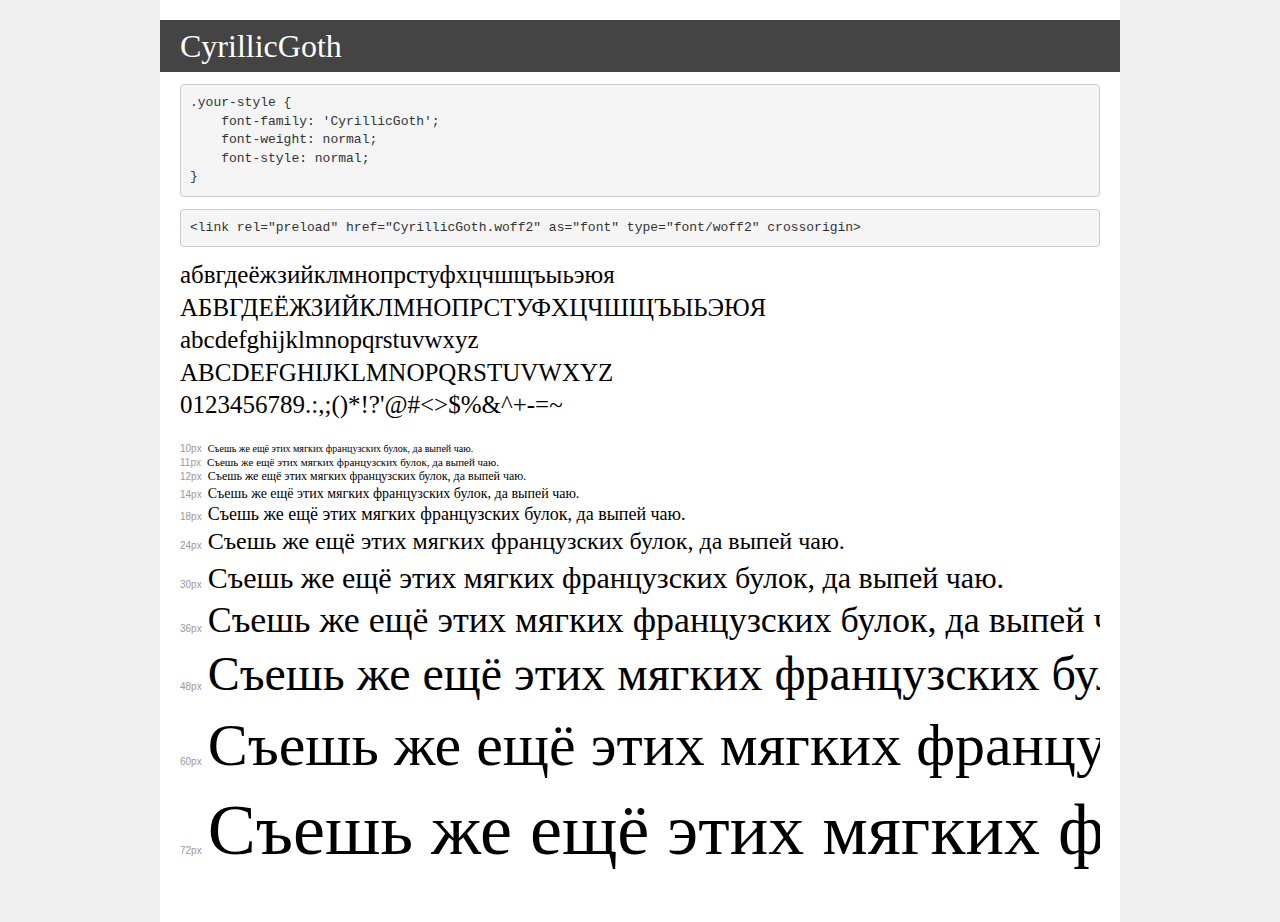
<file: font/goth/demo.html>
<!DOCTYPE html>
<html lang="en">
<head>
    <meta charset="utf-8">
    <meta http-equiv="X-UA-Compatible" content="IE=edge">
    <meta name="viewport" content="width=device-width, initial-scale=1">
    <meta name="robots" content="noindex, noarchive">
    <meta name="format-detection" content="telephone=no">
    <title>Transfonter demo</title>
    <link href="stylesheet.css" rel="stylesheet">
    <style>
        /*
        http://meyerweb.com/eric/tools/css/reset/
        v2.0 | 20110126
        License: none (public domain)
        */
        html, body, div, span, applet, object, iframe,
        h1, h2, h3, h4, h5, h6, p, blockquote, pre,
        a, abbr, acronym, address, big, cite, code,
        del, dfn, em, img, ins, kbd, q, s, samp,
        small, strike, strong, sub, sup, tt, var,
        b, u, i, center,
        dl, dt, dd, ol, ul, li,
        fieldset, form, label, legend,
        table, caption, tbody, tfoot, thead, tr, th, td,
        article, aside, canvas, details, embed,
        figure, figcaption, footer, header, hgroup,
        menu, nav, output, ruby, section, summary,
        time, mark, audio, video {
            margin: 0;
            padding: 0;
            border: 0;
            font-size: 100%;
            font: inherit;
            vertical-align: baseline;
        }
        /* HTML5 display-role reset for older browsers */
        article, aside, details, figcaption, figure,
        footer, header, hgroup, menu, nav, section {
            display: block;
        }
        body {
            line-height: 1;
        }
        ol, ul {
            list-style: none;
        }
        blockquote, q {
            quotes: none;
        }
        blockquote:before, blockquote:after,
        q:before, q:after {
            content: '';
            content: none;
        }
        table {
            border-collapse: collapse;
            border-spacing: 0;
        }
        /* demo styles */
        body {
            background: #f0f0f0;
            color: #000;
        }
        .page {
            background: #fff;
            width: 920px;
            margin: 0 auto;
            padding: 20px 20px 0 20px;
            overflow: hidden;
        }
        .font-container {
            overflow-x: auto;
            overflow-y: hidden;
            margin-bottom: 40px;
            line-height: 1.3;
            white-space: nowrap;
            padding-bottom: 5px;
        }
        h1 {
            position: relative;
            background: #444;
            font-size: 32px;
            color: #fff;
            padding: 10px 20px;
            margin: 0 -20px 12px -20px;
        }
        .letters {
            font-size: 25px;
            margin-bottom: 20px;
        }
        .s10:before {
            content: '10px';
        }
        .s11:before {
            content: '11px';
        }
        .s12:before {
            content: '12px';
        }
        .s14:before {
            content: '14px';
        }
        .s18:before {
            content: '18px';
        }
        .s24:before {
            content: '24px';
        }
        .s30:before {
            content: '30px';
        }
        .s36:before {
            content: '36px';
        }
        .s48:before {
            content: '48px';
        }
        .s60:before {
            content: '60px';
        }
        .s72:before {
            content: '72px';
        }
        .s10:before, .s11:before, .s12:before, .s14:before,
        .s18:before, .s24:before, .s30:before, .s36:before,
        .s48:before, .s60:before, .s72:before {
            font-family: Arial, sans-serif;
            font-size: 10px;
            font-weight: normal;
            font-style: normal;
            color: #999;
            padding-right: 6px;
        }
        pre {
            display: block;
            padding: 9px;
            margin: 0 0 12px;
            font-family: Monaco, Menlo, Consolas, "Courier New", monospace;
            font-size: 13px;
            line-height: 1.428571429;
            color: #333;
            font-weight: normal;
            font-style: normal;
            background-color: #f5f5f5;
            border: 1px solid #ccc;
            overflow-x: auto;
            border-radius: 4px;
        }
        /* responsive */
        @media (max-width: 959px) {
            .page {
                width: auto;
                margin: 0;
            }
        }
    </style>
</head>
<body>
<div class="page">
    <div class="demo">
        <h1 style="font-family: 'CyrillicGoth'; font-weight: normal; font-style: normal;">CyrillicGoth</h1>
        <pre title="Usage">.your-style {
    font-family: 'CyrillicGoth';
    font-weight: normal;
    font-style: normal;
}</pre>
        <pre title="Preload (optional)">
&lt;link rel=&quot;preload&quot; href=&quot;CyrillicGoth.woff2&quot; as=&quot;font&quot; type=&quot;font/woff2&quot; crossorigin&gt;</pre>
        <div class="font-container" style="font-family: 'CyrillicGoth'; font-weight: normal; font-style: normal;">
            <p class="letters">
                абвгдеёжзийклмнопрстуфхцчшщъыьэюя<br>
АБВГДЕЁЖЗИЙКЛМНОПРСТУФХЦЧШЩЪЫЬЭЮЯ<br>
abcdefghijklmnopqrstuvwxyz<br>
ABCDEFGHIJKLMNOPQRSTUVWXYZ<br>
                0123456789.:,;()*!?'@#&lt;&gt;$%&^+-=~
            </p>
            <p class="s10" style="font-size: 10px;">Съешь же ещё этих мягких французских булок, да выпей чаю.</p>
            <p class="s11" style="font-size: 11px;">Съешь же ещё этих мягких французских булок, да выпей чаю.</p>
            <p class="s12" style="font-size: 12px;">Съешь же ещё этих мягких французских булок, да выпей чаю.</p>
            <p class="s14" style="font-size: 14px;">Съешь же ещё этих мягких французских булок, да выпей чаю.</p>
            <p class="s18" style="font-size: 18px;">Съешь же ещё этих мягких французских булок, да выпей чаю.</p>
            <p class="s24" style="font-size: 24px;">Съешь же ещё этих мягких французских булок, да выпей чаю.</p>
            <p class="s30" style="font-size: 30px;">Съешь же ещё этих мягких французских булок, да выпей чаю.</p>
            <p class="s36" style="font-size: 36px;">Съешь же ещё этих мягких французских булок, да выпей чаю.</p>
            <p class="s48" style="font-size: 48px;">Съешь же ещё этих мягких французских булок, да выпей чаю.</p>
            <p class="s60" style="font-size: 60px;">Съешь же ещё этих мягких французских булок, да выпей чаю.</p>
            <p class="s72" style="font-size: 72px;">Съешь же ещё этих мягких французских булок, да выпей чаю.</p>
        </div>
    </div>

</div>
</body>
</html>
</file>
<file: font/stylesheet.css>
/*! Generated by Font Squirrel (https://www.fontsquirrel.com) on June 26, 2022 */



@font-face {
    font-family: 'maxwell_boldregular';
    src: url('maxwell.bold-webfont.woff2') format('woff2'),
         url('maxwell.bold-webfont.woff') format('woff');
    font-weight: normal;
    font-style: normal;

}
</file>
<file: font/cool/stylesheet.css>
/*! Generated by Font Squirrel (https://www.fontsquirrel.com) on July 21, 2022 */



@font-face {
    font-family: 'Haext';
    src: url('haext_plain-webfont.woff2') format('woff2'),
         url('haext_plain-webfont.woff') format('woff');
    font-weight: normal;
    font-style: normal;

}
</file>
<file: font/goth/stylesheet.css>

</file>
<file: font/specimen_files/specimen_stylesheet.css>
@import url('grid_12-825-55-15.css');

/*  
	CSS Reset by Eric Meyer - Released under Public Domain
    http://meyerweb.com/eric/tools/css/reset/
*/
html, body, div, span, applet, object, iframe,
h1, h2, h3, h4, h5, h6, p, blockquote, pre,
a, abbr, acronym, address, big, cite, code,
del, dfn, em, font, img, ins, kbd, q, s, samp,
small, strike, strong, sub, sup, tt, var,
b, u, i, center, dl, dt, dd, ol, ul, li,
fieldset, form, label, legend, table, 
caption, tbody, tfoot, thead, tr, th, td 
                  {margin: 0;padding: 0;border: 0;outline: 0;
                  font-size: 100%;vertical-align: baseline;
                  background: transparent;}
body              {line-height: 1;}
ol, ul            {list-style: none;}
blockquote, q     {quotes: none;}
blockquote:before, blockquote:after,
q:before, q:after {content: '';	content: none;}
:focus            {outline: 0;}
ins               {text-decoration: none;}
del               {text-decoration: line-through;}
table             {border-collapse: collapse;border-spacing: 0;}




body {
	color: #000;
	background-color: #dcdcdc;
}

a {
	text-decoration: none;
	color: #1883ba;
}

h1{
	font-size: 32px;
	font-weight: normal;
	font-style: normal;
	margin-bottom: 18px;
}

h2{
	font-size: 18px;
}

#container {
	width: 865px;
	margin: 0px auto;
}


#header {
	padding: 20px;
	font-size: 36px;
	background-color: #000;
	color: #fff;
}

#header span {
	color: #666;
}
#main_content {
	background-color: #fff;
	padding: 60px 20px 20px;
}


#footer p {
	margin: 0;
	padding-top: 10px;
	padding-bottom: 50px;
	color: #333;
	font: 10px Arial, sans-serif;
}

.tabs {
	width: 100%;
	height: 31px;
	background-color: #444;
}
.tabs li {
	float:  left;
	margin: 0;
	overflow: hidden;
	background-color: #444;
}
.tabs li a {
	display: block;
	color: #fff;
	text-decoration: none;
	font: bold 11px/11px 'Arial';
	text-transform: uppercase;
	padding: 10px 15px;
	border-right: 1px solid #fff;
}

.tabs li a:hover {
		background-color: #00b3ff;

}

.tabs li.active a {
	color:  #000;
	background-color: #fff;
}



div.huge {
	
	font-size: 300px;
	line-height: 1em;
	padding: 0;
	letter-spacing: -.02em;
	overflow: hidden;
}
div.glyph_range {
	font-size: 72px;
	line-height: 1.1em;
}

.size10{ font-size: 10px; }
.size11{ font-size: 11px; }
.size12{ font-size: 12px; }
.size13{ font-size: 13px; }
.size14{ font-size: 14px; }
.size16{ font-size: 16px; }
.size18{ font-size: 18px; }
.size20{ font-size: 20px; }
.size24{ font-size: 24px; }
.size30{ font-size: 30px; }
.size36{ font-size: 36px; }
.size48{ font-size: 48px; }
.size60{ font-size: 60px; }
.size72{ font-size: 72px; }
.size90{ font-size: 90px; }


.psample_row1 {	height: 120px;}
.psample_row1 {	height: 120px;}
.psample_row2 {	height: 160px;}
.psample_row3 {	height: 160px;}
.psample_row4 {	height: 160px;}

.psample {
	overflow: hidden;
	position: relative;
}
.psample p {
	line-height: 1.3em;
	display: block;
	overflow: hidden;
	margin: 0;
}

.psample span {
	margin-right: .5em;
}

.white_blend {
	width: 100%;
	height: 61px;
	background-image: url([data-uri]);
	position: absolute;
	bottom: 0;
}
.black_blend {
	width: 100%;
	height: 61px;
	background-image: url([data-uri]);
	position: absolute;
	bottom: 0;
}
.fullreverse {
	background:  #000 !important;
	color:  #fff !important;
	margin-left: -20px;
	padding-left: 20px;
	margin-right: -20px;
	padding-right: 20px;
	padding: 20px;
	margin-bottom:0;
}


.sample_table td {
	padding-top: 3px;
	padding-bottom:5px;
	padding-left: 5px;
	vertical-align: middle;
	line-height: 1.2em;
}

.sample_table td:first-child {
	background-color: #eee;
	text-align: right;
	padding-right: 5px;
	padding-left: 0;
	padding: 5px;
	font: 11px/12px "Courier New", Courier, mono;
}

code {
	white-space: pre;
	background-color: #eee;
	display: block;
	padding: 10px;
	margin-bottom: 18px;
	overflow: auto;
}


.bottom,.last 	{margin-bottom:0 !important; padding-bottom:0 !important;}

.box  { 
  padding: 18px; 
  margin-bottom: 18px; 
  background: #eee; 
}

.reverse,.reversed { background:  #000 !important;color:  #fff !important; border: none !important;}

#bodycomparison {
	position: relative;
	overflow: hidden;
	font-size: 72px;
	height: 90px;
	white-space: nowrap;
}

#bodycomparison div{
	font-size: 72px;
	line-height: 90px;
	display: inline;
	margin: 0 15px 0 0;
	padding: 0;
}

#bodycomparison div span{
	font: 10px Arial;
	position: absolute;
	left: 0;
}
#xheight {
	float: none;
	position: absolute;
	color: #d9f3ff;
	font-size: 72px;
	line-height: 90px;
}

.fontbody {
 position: relative;
}
.arialbody{
	font-family: Arial;
	position: relative;
}
.verdanabody{
	font-family: Verdana;
	position: relative;
}
.georgiabody{
	font-family: Georgia;
	position: relative;
}

/* @group Layout page
 */

#layout h1 {
	font-size: 36px;
	line-height: 42px;
	font-weight: normal;
	font-style: normal;
}

#layout h2 {
	font-size: 24px;
	line-height: 23px;
	font-weight: normal;
	font-style: normal;
}

#layout h3 {
	font-size: 22px;
	line-height: 1.4em;
	margin-top: 1em;
	font-weight: normal;
	font-style: normal;
}


#layout p.byline {
	font-size: 12px;
	margin-top: 18px;
	line-height: 12px;
	margin-bottom: 0;
}
#layout p {
	font-size: 14px;
	line-height: 21px;
	margin-bottom: .5em;
}

#layout p.large{
	font-size: 18px;
	line-height: 26px;
}

#layout .sidebar p{
	font-size: 12px;
	line-height: 1.4em;
}

#layout p.caption {
	font-size: 10px;
	margin-top: -16px;
	margin-bottom: 18px;
}

/* @end */

/* @group Glyphs */

#glyph_chart div{
	background-color: #d9f3ff;
	color: black;
	float: left;
	font-size: 36px;
	height: 1.2em;
	line-height: 1.2em;
	margin-bottom: 1px;
	margin-right: 1px;
	text-align: center;
	width: 1.2em;
	position: relative;
	padding: .6em .2em .2em;
}

#glyph_chart div p {
	position: absolute;
	left: 0;
	top: 0;
	display: block;
	text-align: center;
	font: bold 9px Arial, sans-serif;
	background-color: #3a768f;
	width: 100%;
	color: #fff;
	padding: 2px 0;
}


#glyphs h1 {
	font-family: Arial, sans-serif;
}
/* @end */

/* @group Installing */

#installing {
	font: 13px Arial, sans-serif;
}

#installing p,
#glyphs p{
	line-height: 1.2em;
	margin-bottom: 18px;
	font: 13px Arial, sans-serif;
}



#installing h3{
	font-size: 15px;
	margin-top: 18px;
}

/* @end */

#rendering h1 {
	font-family: Arial, sans-serif;
}
.render_table td {
	font: 11px "Courier New", Courier, mono;
	vertical-align: middle;
}
</file>
<file: font/cool/specimen_files/specimen_stylesheet.css>
@import url('grid_12-825-55-15.css');

/*  
	CSS Reset by Eric Meyer - Released under Public Domain
    http://meyerweb.com/eric/tools/css/reset/
*/
html, body, div, span, applet, object, iframe,
h1, h2, h3, h4, h5, h6, p, blockquote, pre,
a, abbr, acronym, address, big, cite, code,
del, dfn, em, font, img, ins, kbd, q, s, samp,
small, strike, strong, sub, sup, tt, var,
b, u, i, center, dl, dt, dd, ol, ul, li,
fieldset, form, label, legend, table, 
caption, tbody, tfoot, thead, tr, th, td 
                  {margin: 0;padding: 0;border: 0;outline: 0;
                  font-size: 100%;vertical-align: baseline;
                  background: transparent;}
body              {line-height: 1;}
ol, ul            {list-style: none;}
blockquote, q     {quotes: none;}
blockquote:before, blockquote:after,
q:before, q:after {content: '';	content: none;}
:focus            {outline: 0;}
ins               {text-decoration: none;}
del               {text-decoration: line-through;}
table             {border-collapse: collapse;border-spacing: 0;}




body {
	color: #000;
	background-color: #dcdcdc;
}

a {
	text-decoration: none;
	color: #1883ba;
}

h1{
	font-size: 32px;
	font-weight: normal;
	font-style: normal;
	margin-bottom: 18px;
}

h2{
	font-size: 18px;
}

#container {
	width: 865px;
	margin: 0px auto;
}


#header {
	padding: 20px;
	font-size: 36px;
	background-color: #000;
	color: #fff;
}

#header span {
	color: #666;
}
#main_content {
	background-color: #fff;
	padding: 60px 20px 20px;
}


#footer p {
	margin: 0;
	padding-top: 10px;
	padding-bottom: 50px;
	color: #333;
	font: 10px Arial, sans-serif;
}

.tabs {
	width: 100%;
	height: 31px;
	background-color: #444;
}
.tabs li {
	float:  left;
	margin: 0;
	overflow: hidden;
	background-color: #444;
}
.tabs li a {
	display: block;
	color: #fff;
	text-decoration: none;
	font: bold 11px/11px 'Arial';
	text-transform: uppercase;
	padding: 10px 15px;
	border-right: 1px solid #fff;
}

.tabs li a:hover {
		background-color: #00b3ff;

}

.tabs li.active a {
	color:  #000;
	background-color: #fff;
}



div.huge {
	
	font-size: 300px;
	line-height: 1em;
	padding: 0;
	letter-spacing: -.02em;
	overflow: hidden;
}
div.glyph_range {
	font-size: 72px;
	line-height: 1.1em;
}

.size10{ font-size: 10px; }
.size11{ font-size: 11px; }
.size12{ font-size: 12px; }
.size13{ font-size: 13px; }
.size14{ font-size: 14px; }
.size16{ font-size: 16px; }
.size18{ font-size: 18px; }
.size20{ font-size: 20px; }
.size24{ font-size: 24px; }
.size30{ font-size: 30px; }
.size36{ font-size: 36px; }
.size48{ font-size: 48px; }
.size60{ font-size: 60px; }
.size72{ font-size: 72px; }
.size90{ font-size: 90px; }


.psample_row1 {	height: 120px;}
.psample_row1 {	height: 120px;}
.psample_row2 {	height: 160px;}
.psample_row3 {	height: 160px;}
.psample_row4 {	height: 160px;}

.psample {
	overflow: hidden;
	position: relative;
}
.psample p {
	line-height: 1.3em;
	display: block;
	overflow: hidden;
	margin: 0;
}

.psample span {
	margin-right: .5em;
}

.white_blend {
	width: 100%;
	height: 61px;
	background-image: url([data-uri]);
	position: absolute;
	bottom: 0;
}
.black_blend {
	width: 100%;
	height: 61px;
	background-image: url([data-uri]);
	position: absolute;
	bottom: 0;
}
.fullreverse {
	background:  #000 !important;
	color:  #fff !important;
	margin-left: -20px;
	padding-left: 20px;
	margin-right: -20px;
	padding-right: 20px;
	padding: 20px;
	margin-bottom:0;
}


.sample_table td {
	padding-top: 3px;
	padding-bottom:5px;
	padding-left: 5px;
	vertical-align: middle;
	line-height: 1.2em;
}

.sample_table td:first-child {
	background-color: #eee;
	text-align: right;
	padding-right: 5px;
	padding-left: 0;
	padding: 5px;
	font: 11px/12px "Courier New", Courier, mono;
}

code {
	white-space: pre;
	background-color: #eee;
	display: block;
	padding: 10px;
	margin-bottom: 18px;
	overflow: auto;
}


.bottom,.last 	{margin-bottom:0 !important; padding-bottom:0 !important;}

.box  { 
  padding: 18px; 
  margin-bottom: 18px; 
  background: #eee; 
}

.reverse,.reversed { background:  #000 !important;color:  #fff !important; border: none !important;}

#bodycomparison {
	position: relative;
	overflow: hidden;
	font-size: 72px;
	height: 90px;
	white-space: nowrap;
}

#bodycomparison div{
	font-size: 72px;
	line-height: 90px;
	display: inline;
	margin: 0 15px 0 0;
	padding: 0;
}

#bodycomparison div span{
	font: 10px Arial;
	position: absolute;
	left: 0;
}
#xheight {
	float: none;
	position: absolute;
	color: #d9f3ff;
	font-size: 72px;
	line-height: 90px;
}

.fontbody {
 position: relative;
}
.arialbody{
	font-family: Arial;
	position: relative;
}
.verdanabody{
	font-family: Verdana;
	position: relative;
}
.georgiabody{
	font-family: Georgia;
	position: relative;
}

/* @group Layout page
 */

#layout h1 {
	font-size: 36px;
	line-height: 42px;
	font-weight: normal;
	font-style: normal;
}

#layout h2 {
	font-size: 24px;
	line-height: 23px;
	font-weight: normal;
	font-style: normal;
}

#layout h3 {
	font-size: 22px;
	line-height: 1.4em;
	margin-top: 1em;
	font-weight: normal;
	font-style: normal;
}


#layout p.byline {
	font-size: 12px;
	margin-top: 18px;
	line-height: 12px;
	margin-bottom: 0;
}
#layout p {
	font-size: 14px;
	line-height: 21px;
	margin-bottom: .5em;
}

#layout p.large{
	font-size: 18px;
	line-height: 26px;
}

#layout .sidebar p{
	font-size: 12px;
	line-height: 1.4em;
}

#layout p.caption {
	font-size: 10px;
	margin-top: -16px;
	margin-bottom: 18px;
}

/* @end */

/* @group Glyphs */

#glyph_chart div{
	background-color: #d9f3ff;
	color: black;
	float: left;
	font-size: 36px;
	height: 1.2em;
	line-height: 1.2em;
	margin-bottom: 1px;
	margin-right: 1px;
	text-align: center;
	width: 1.2em;
	position: relative;
	padding: .6em .2em .2em;
}

#glyph_chart div p {
	position: absolute;
	left: 0;
	top: 0;
	display: block;
	text-align: center;
	font: bold 9px Arial, sans-serif;
	background-color: #3a768f;
	width: 100%;
	color: #fff;
	padding: 2px 0;
}


#glyphs h1 {
	font-family: Arial, sans-serif;
}
/* @end */

/* @group Installing */

#installing {
	font: 13px Arial, sans-serif;
}

#installing p,
#glyphs p{
	line-height: 1.2em;
	margin-bottom: 18px;
	font: 13px Arial, sans-serif;
}



#installing h3{
	font-size: 15px;
	margin-top: 18px;
}

/* @end */

#rendering h1 {
	font-family: Arial, sans-serif;
}
.render_table td {
	font: 11px "Courier New", Courier, mono;
	vertical-align: middle;
}
</file>
